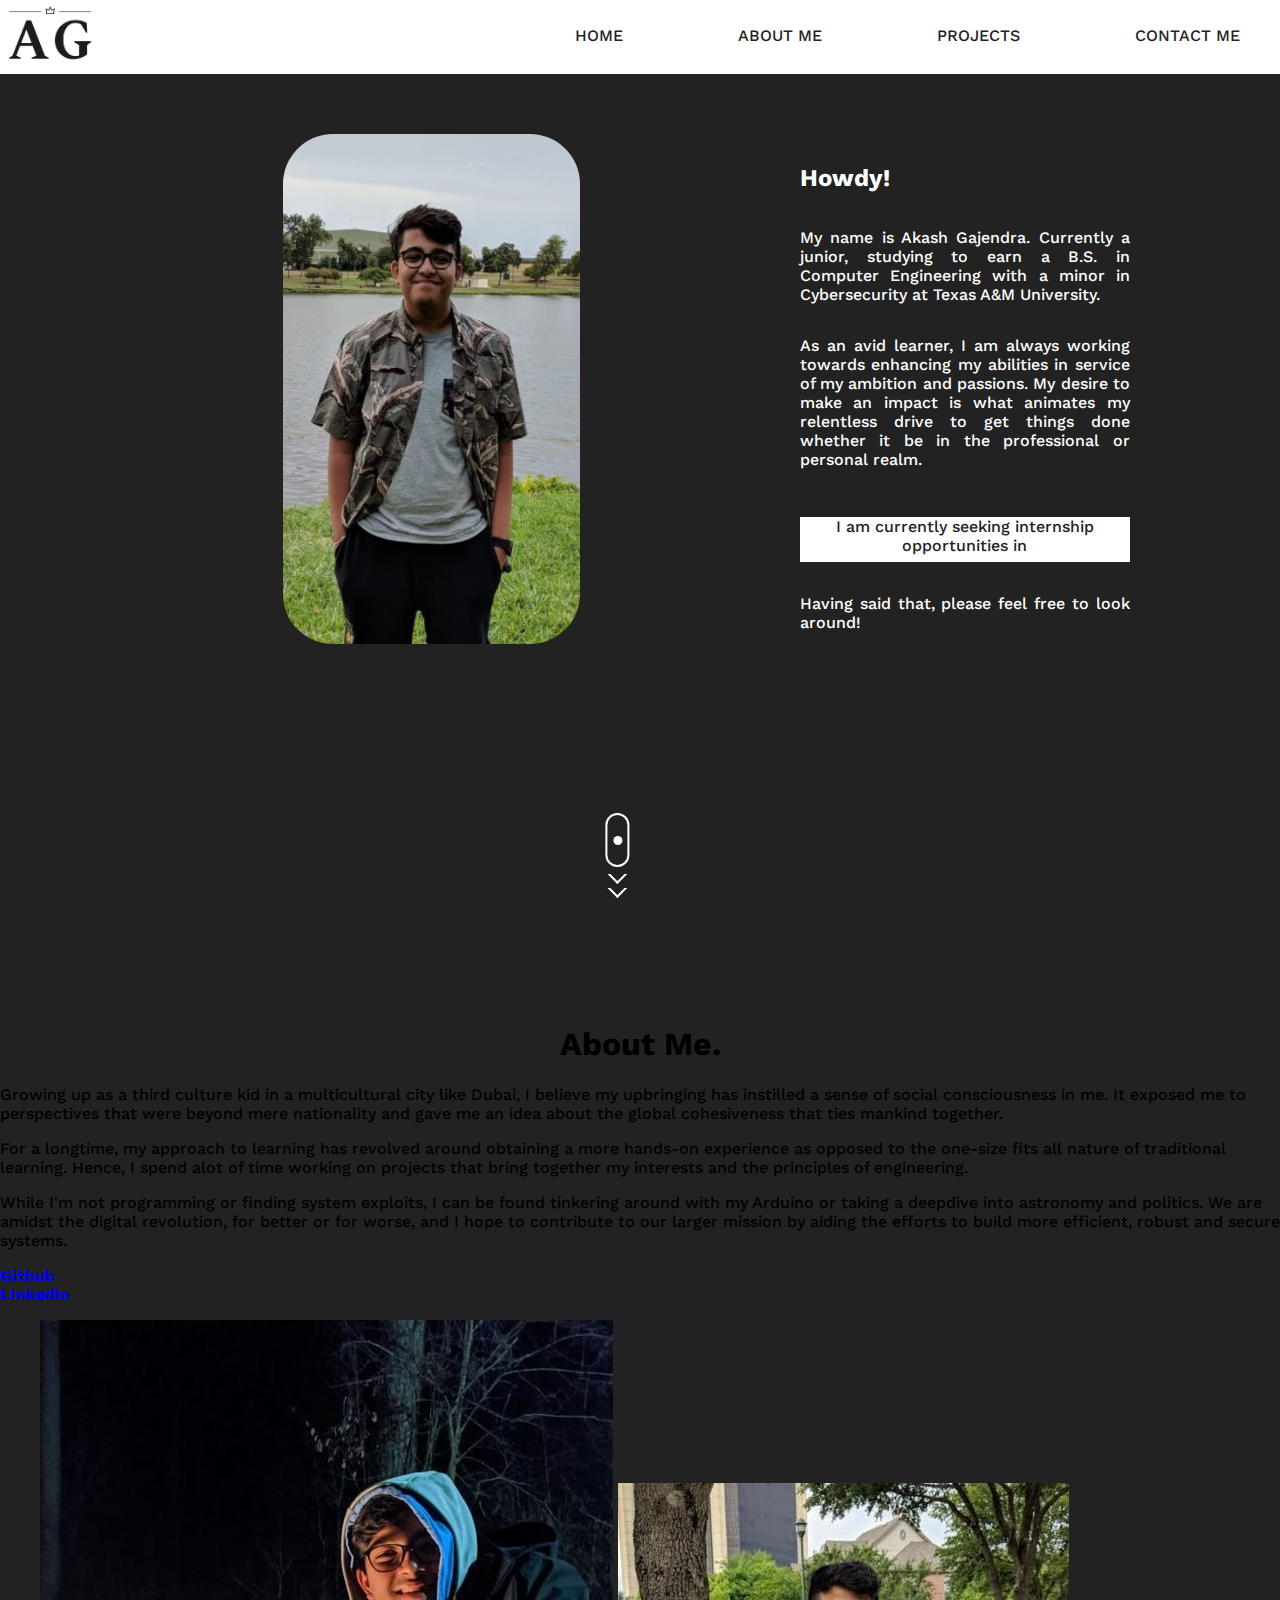
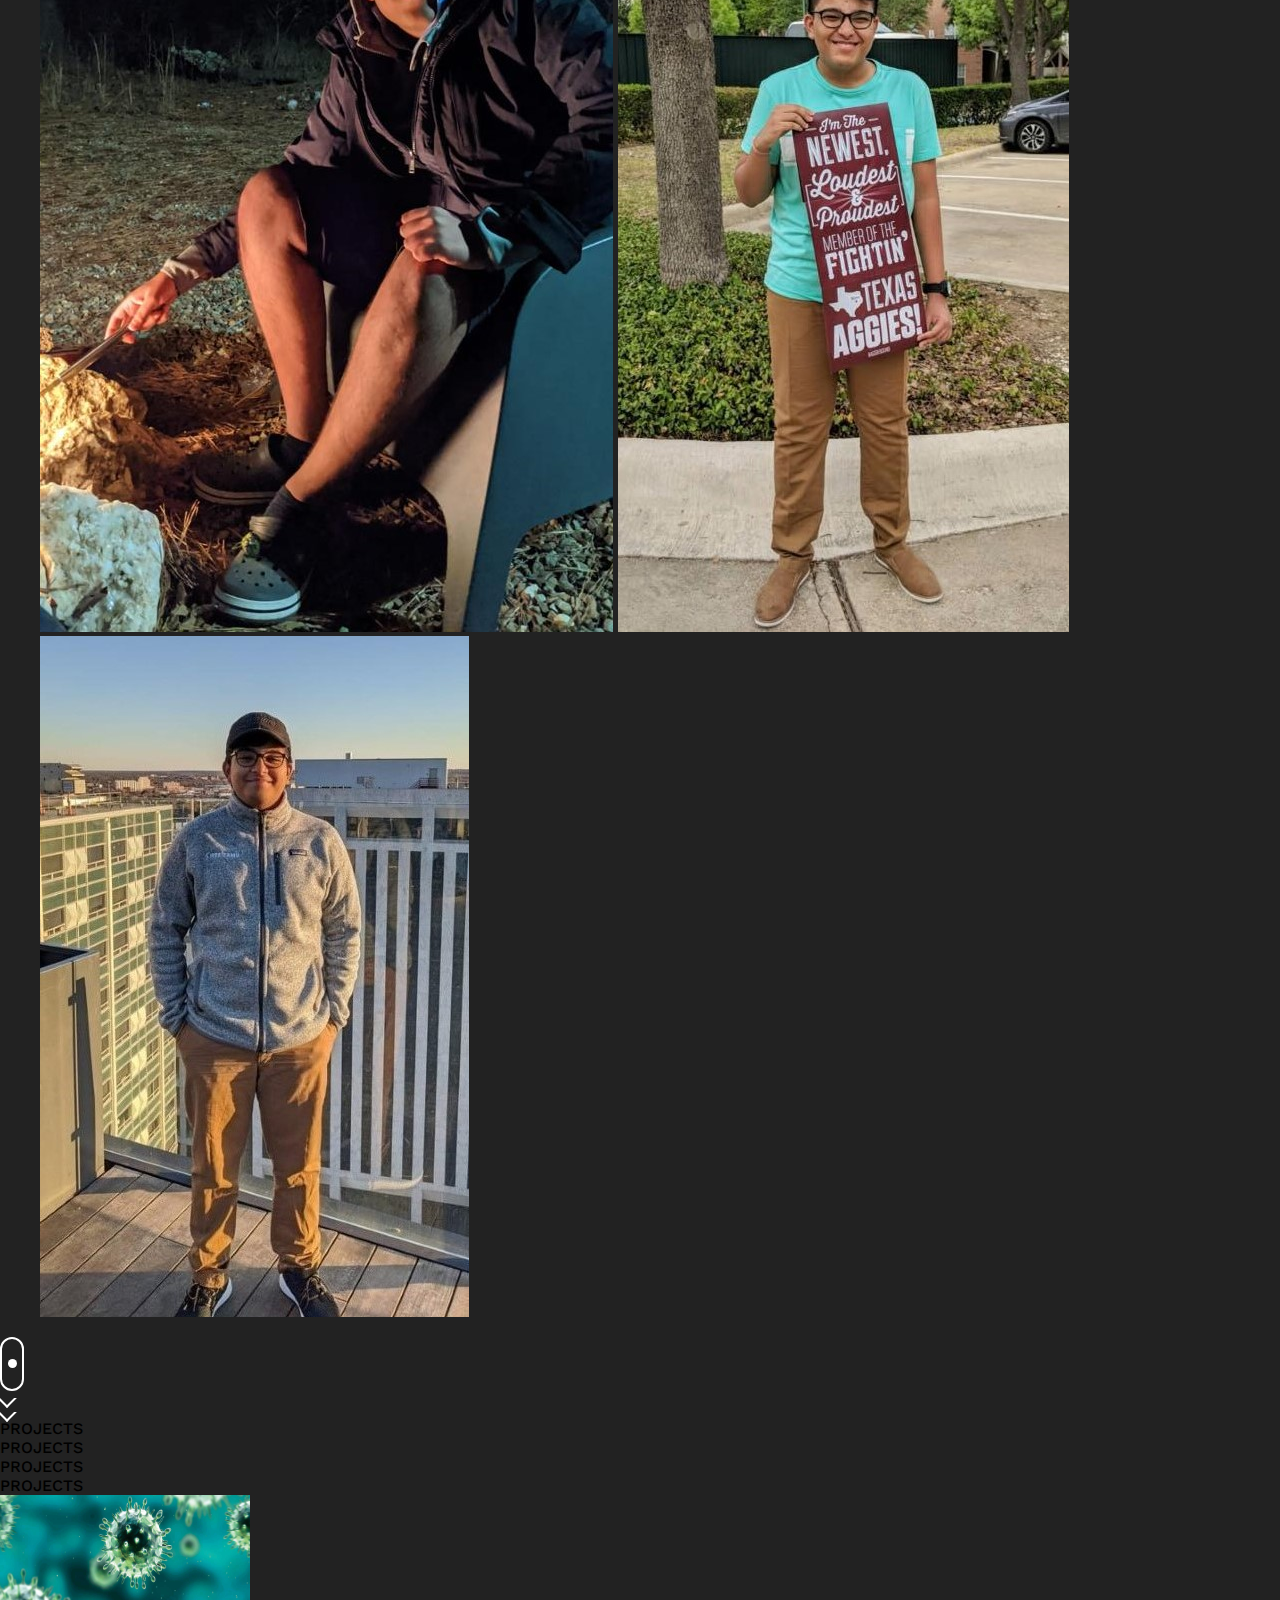
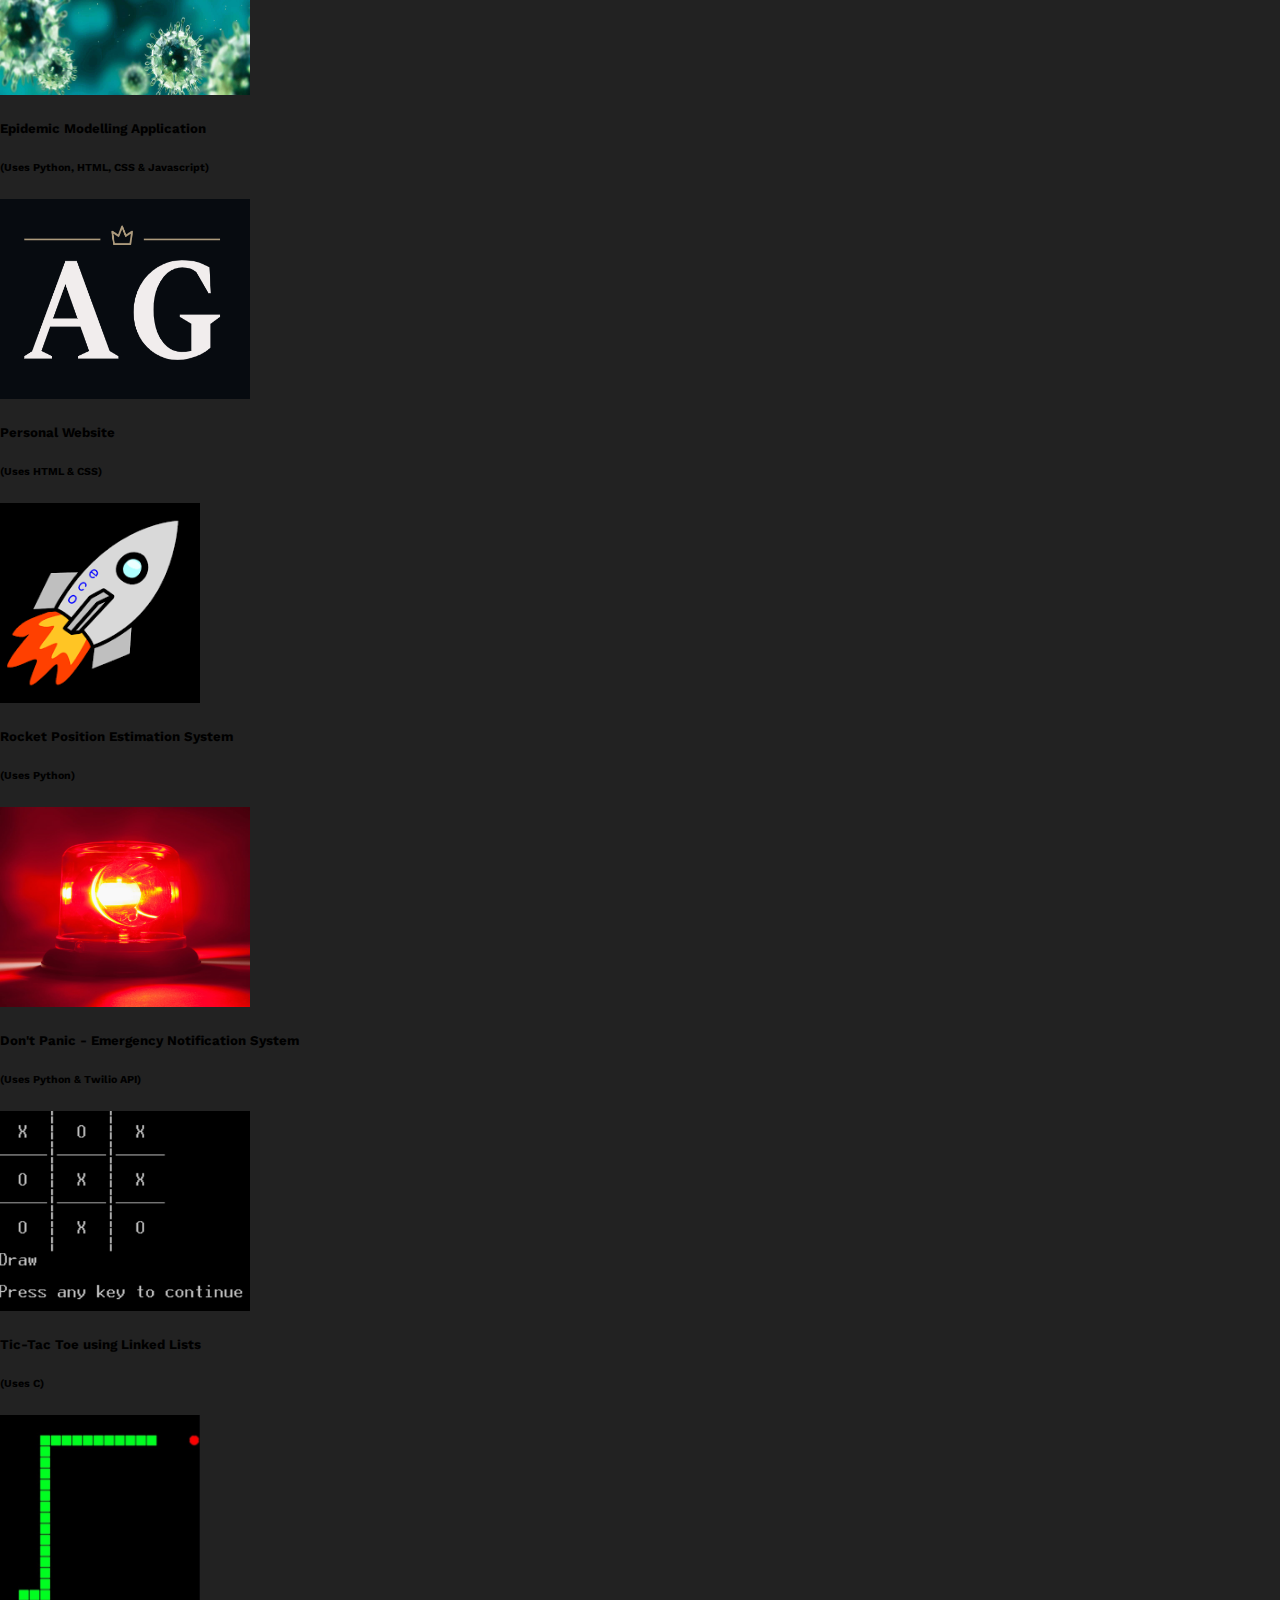
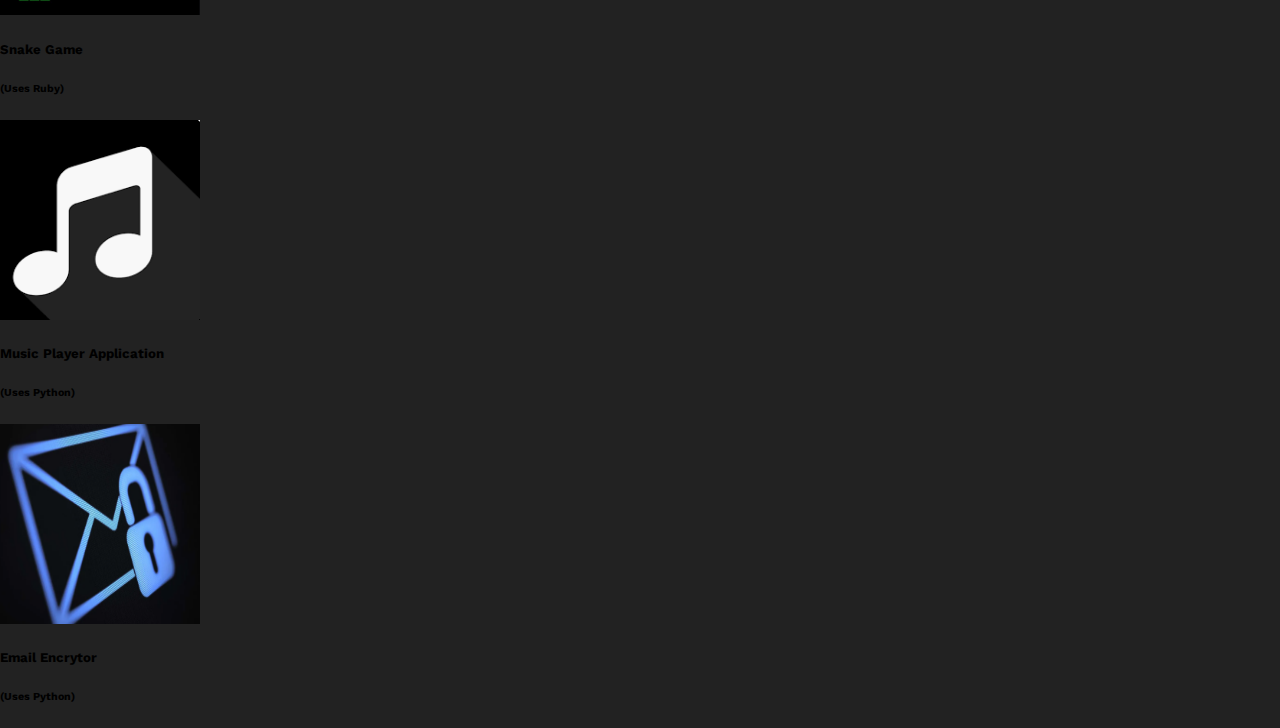
<file: index.html>
<!DOCTYPE html>
<html>
<head>
<link href="https://fonts.googleapis.com/css?family=Work+Sans:400,600">
<link href="styles.css" rel="stylesheet" type="text/css">
<meta charset="UTF-8">
<title>Akash Gajendra</title>
</head>

<body>
	<header>
		<div class="container">
			<img src="Images/logo.png" width="100" height="70" alt="logo">
			
			<nav>
				<ul>
					<li><a href="#">Home</li>
					<li><a href="#Part_B">About Me</li>
					<li><a href="#Part_C">Projects</li>
					<li><a href="mailto: akashgajendra2000@gmail.com">Contact me</li>

				</ul>
			</nav>
		</div>
		<!--<div class="boxed">
 			<a href="#"> AggieNova
		</div></align>-->
	</header>

	<!--<img src="Pic2.JPG" width="470" height="650" >
	<img src="You2.JPG" width="400" height="450" >
	
	-->

	<div class="description">
	<div class="image-container center_1 fade">
		<img src="Images/image_1.png">	
		<!--<span><h2>Howdy!</h2> 
		My name is Akash Gajendra and I'm a rising junior at Texas A&M University. I'm an avid self learner pursuing a degree in Computer Engineering along with a minor in Cybersecurity.
	</span>-->
	</div>
	
	<div class="text-container">
	    <h2>Howdy!</h2>
		<p>My name is Akash Gajendra. Currently a junior, studying to earn a B.S. in Computer Engineering with a minor in Cybersecurity at Texas A&M University. 
		</p>

		<p>As an avid learner, I am always working towards enhancing my abilities in service of my ambition and passions. My desire to make an impact is what animates my relentless drive to get things done whether it be in the professional or personal realm. 
		</p>

		<p><div class="wrapper">
		I am currently seeking internship opportunities in 
		<b><span></span></b>
		</div></p> 
		
		Having said that, please feel free to look around!</p>
	</div>
	
	</div>


	<div class="Button#1">
		<a href="#Part_B" class="scroll-down">
			<div class="mouse">
				<span></span>
			</div>
			<div class="arrow">
				<span></span>
				<span></span>
			</div>
		</a>
	</div>



	<div id="Part_B" class="About">
		<!--<span><h2>Howdy!</h2> 
		My name is 	Akash Gajendra and I'm a rising junior at Texas A&M University. I'm an avid self learner pursuing a degree in Computer Engineering along with a minor in Cybersecurity.
	</span>-->
		<div class="text-container_2">
		    <!--<div class="Center">
		    	<div class="glitch-effect">
				    <div class="Center">About Me</div>
				    <div class="Center">About Me</div>
				    <div class="Center">About Me</div>
				    <div class="Center">About Me</div>
				</div>
			</div>-->

			<center><h1>About Me.</h1></center>
			
			<p>
				Growing up as a third culture kid in a multicultural city like Dubai, I believe my upbringing has instilled a sense of social consciousness in me. It exposed me to perspectives that were beyond mere nationality and gave me an idea about the global cohesiveness that ties mankind together.
			</p>
			<p>
				For a longtime, my approach to learning has revolved around obtaining a more hands-on experience as opposed to the one-size fits all nature of traditional learning. Hence, I spend alot of time working on projects that bring together my interests and the principles of engineering.
			</p>
			<p>
				While I'm not programming or finding system exploits, I can be found tinkering around with my Arduino or taking a deepdive into astronomy and politics.

				We are amidst the digital revolution, for better or for worse, and I hope to contribute to our larger mission by aiding the efforts to build more efficient, robust and secure systems. 
			</p>
				
			<div class="Boxes">
				<p><div class="Resume_Box">
					<b><a href="https://github.com/akashgajendra">Github</b>
				</div>
				<div class="LinkedIn_Box">
					<b><a href="https://www.linkedin.com/in/akash-gajendra-3604a4181">Linkedin</a></b>
				</div>
				</p>
			</div>
			 
		</div>

		<div id="slider" class="image-container_2 center_2">
			<figure>
				<img src="Images/image_2.jpeg">
				<img src="Images/image_3.jpg">
				<img src="Images/image_4.jpeg">
			</figure>
		</div>
	
	<div class="Button#2">
		<a href="#Part_C" class="scroll-down_2">
			<div class="mouse">
				<span></span>
			</div>
			<div class="arrow">
				<span></span>
				<span></span>
			</div>
		</a>
	</div>
	</div>

	<div class="Center">
	  <div class="glitch-effect">
	    <div class="Center">PROJECTS</div>
	    <div class="Center">PROJECTS</div>
	    <div class="Center">PROJECTS</div>
	    <div class="Center">PROJECTS</div>
	  </div>
	</div>
	
	<div id="Part_C" class="Work">

	<div class="Row_1">


		<div class="flip-card">
  		<div class="flip-card-inner">
    	<div class="flip-card-front">
      		<img src="Images/germs.jpg" style="width:250px;height:200px;">
    	</div>
    	<div class="flip-card-back">
    	  <h5>Epidemic Modelling Application</h5>
    	  <h6>(Uses Python, HTML, CSS & Javascript) </h6> 	  
		  </div>
		 </div>
		</div>

		<div class="flip-card">
  		<div class="flip-card-inner">
    	<div class="flip-card-front">
      		<img src="Images/weblogo.png" style="width:250px;height:200px;">
    	</div>
    	<div class="flip-card-back">
    	  <h5>Personal Website</h5>
    	  <h6>(Uses HTML & CSS) </h6> 	  
		  </div>
		 </div>
		</div>

		<div class="flip-card">
  		<div class="flip-card-inner">
    	<div class="flip-card-front">
      		<img src="Images/rocket.png" style="width:200px;height:200px;">
    	</div>
    	<div class="flip-card-back">
    	  <h5>Rocket Position Estimation System</h5>
    	  <h6>(Uses Python)</h6>   	  
		  </div>
		 </div>
		</div>

		<div class="flip-card">
  		<div class="flip-card-inner">
    	<div class="flip-card-front">
      		<img src="Images/redlight.jpg" style="width:250px;height:200px;">
    	</div>
    	<div class="flip-card-back">
    	  <h5>Don't Panic - Emergency Notification System</h5>
    	  <h6>(Uses Python & Twilio API)</h6>   	  
		  </div>
		 </div>
		</div>

	</div>
	
	<div class="Row_2">

		<div class="flip-card">
  		<div class="flip-card-inner">
    	<div class="flip-card-front">
      		<img src="Images/tic.png" style="width:250px;height:200px;">
    	</div>
    	<div class="flip-card-back">
    	  <h5>Tic-Tac Toe using Linked Lists</h5>
    	  <h6>(Uses C)</h6>   	  
		  </div>
		 </div>
		</div>

		<div class="flip-card">
  		<div class="flip-card-inner">
    	<div class="flip-card-front">
      		<img src="Images/snake.png" style="width:200px;height:200px;">
    	</div>
    	<div class="flip-card-back">
    	  <h5>Snake Game</h5>
    	  <h6>(Uses Ruby) </h6> 	  
		  </div>
		 </div>
		</div>

		<div class="flip-card">
  		<div class="flip-card-inner">
    	<div class="flip-card-front">
      		<img src="Images/music_a.png" style="width:200px;height:200px;">
    	</div>
    	<div class="flip-card-back">
    	  <h5>Music Player Application</h5>
    	  <h6>(Uses Python)</h6>   	  
		  </div>
		 </div>
		</div>


		<div class="flip-card">
  		<div class="flip-card-inner">
    	<div class="flip-card-front">
      		<img src="Images/email.png" style="width:200px;height:200px;">
    	</div>
    	<div class="flip-card-back">
    	  <h5>Email Encrytor</h5>
    	  <h6>(Uses Python)</h6>   	  
		  </div>
		 </div>
		</div>

</div>

</div>

<!--
<div class="Button_3">
		<a href="#" class="scroll-down_3">
			<div class="mouse">
				<span></span>
			</div>
			<div class="arrow">
				<span></span>
				<span></span>
			</div>
		</a>
	</div>

		<div class="flip-card">
  		<div class="flip-card-inner">
    	<div class="flip-card-front">
      		<img src="email.png" style="width:200px;height:200px;">
    	</div>
    	<div class="flip-card-back">
    	  <h5>Email Encryptor</h5>
    	  (Python)   	  
		  </div>
		 </div>
		</div>-->





	


</body>
</html>
</file>
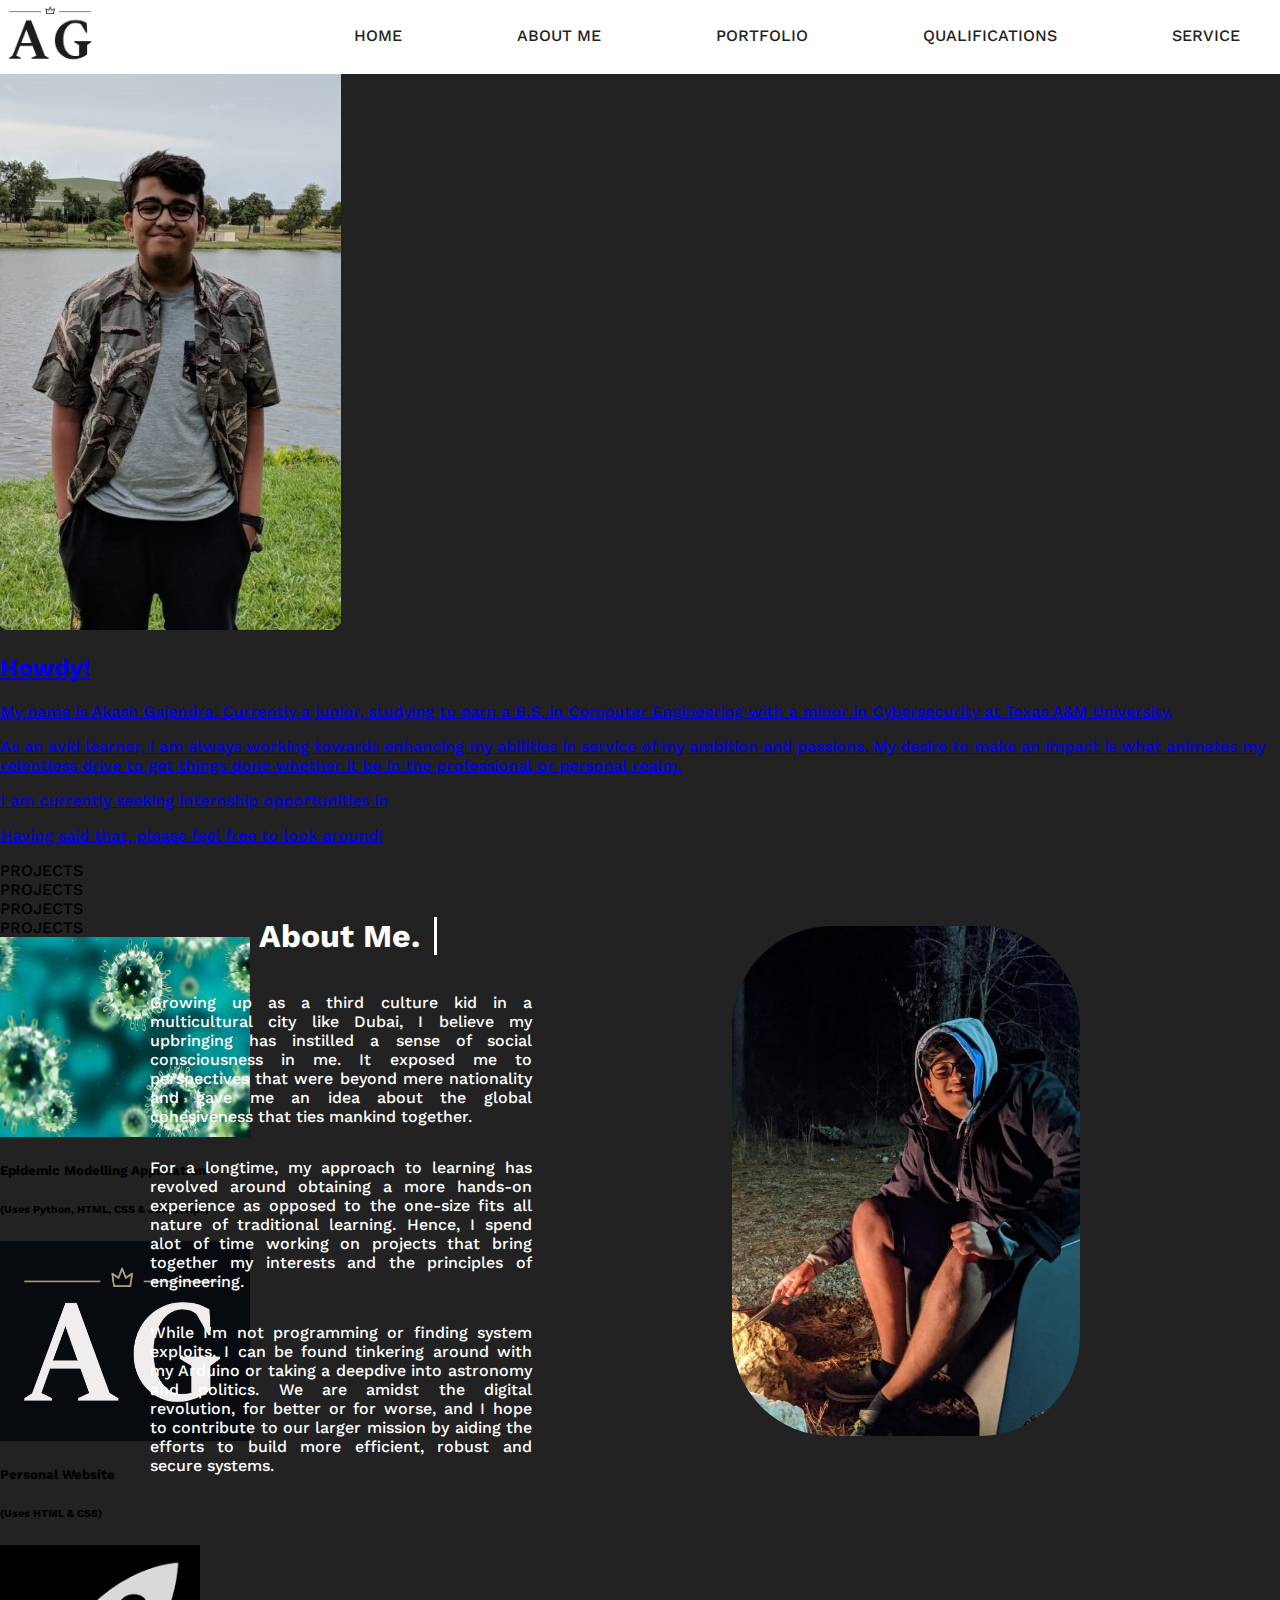
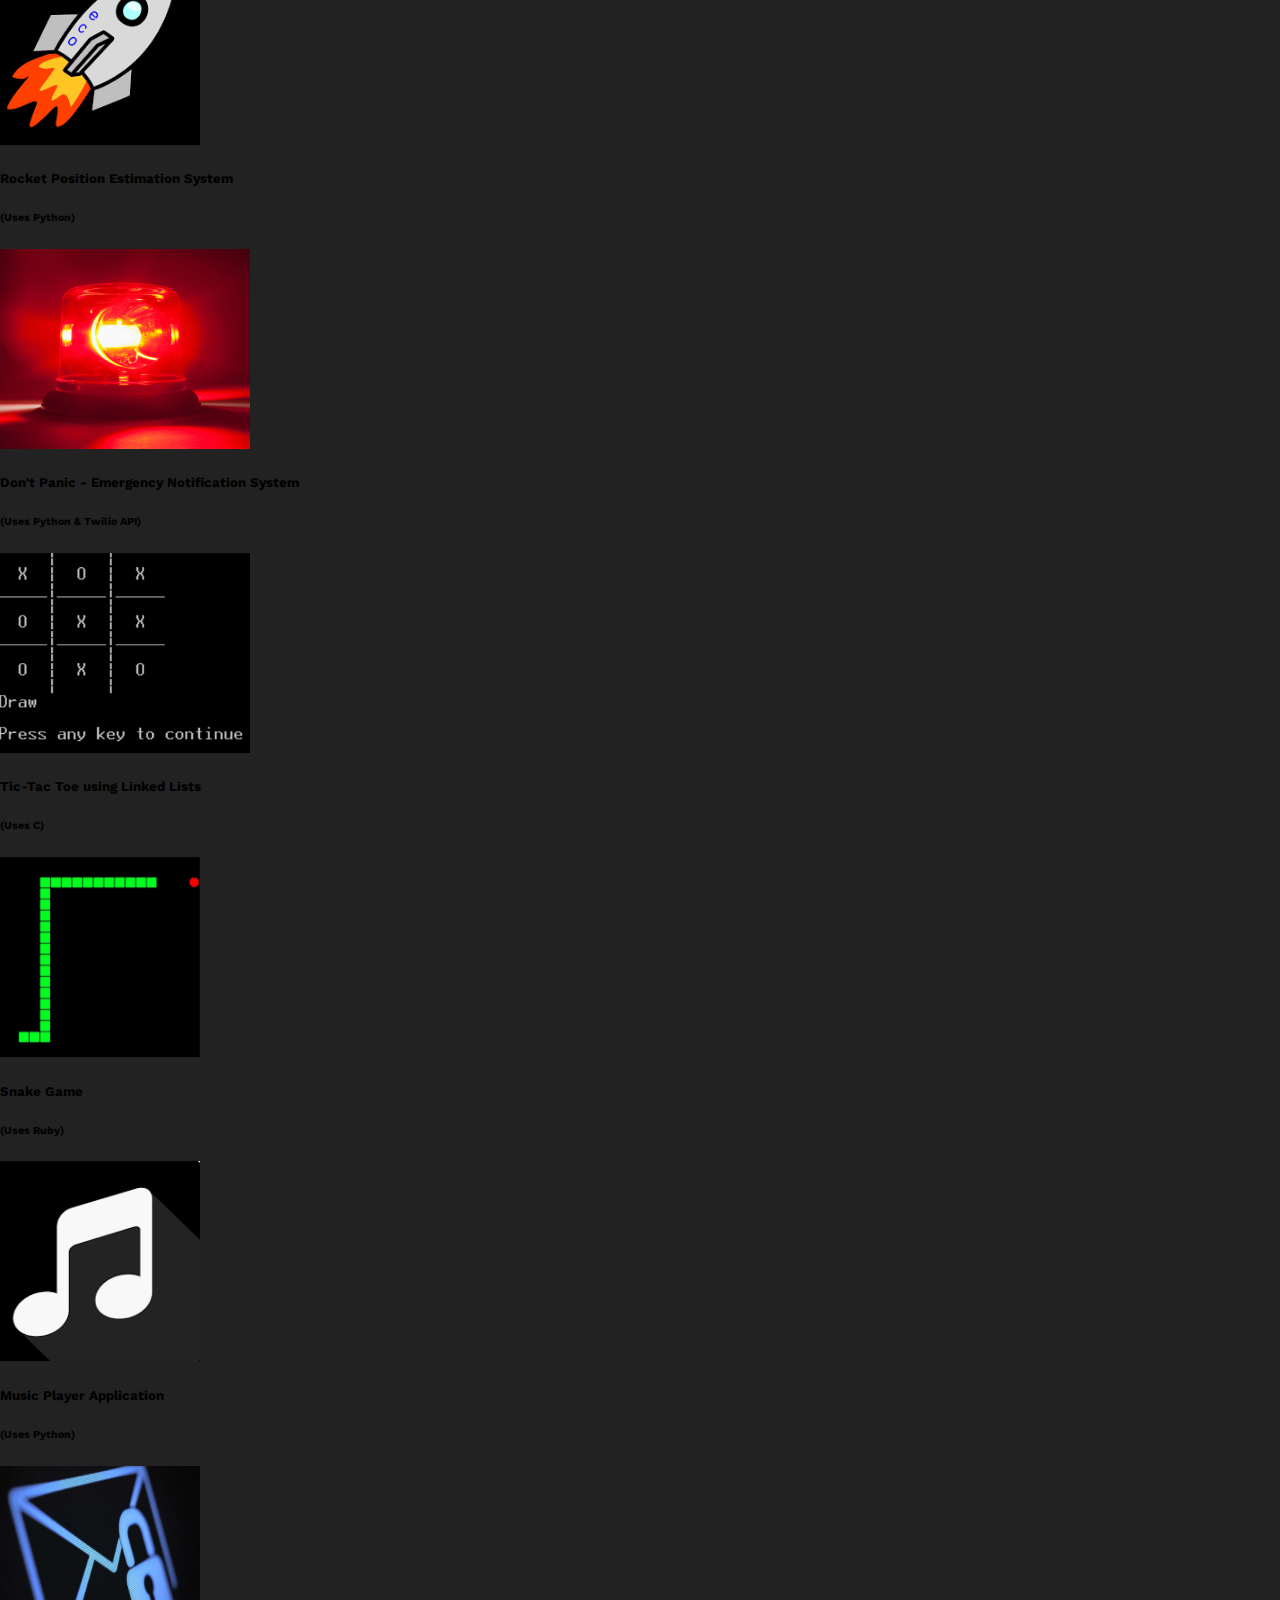
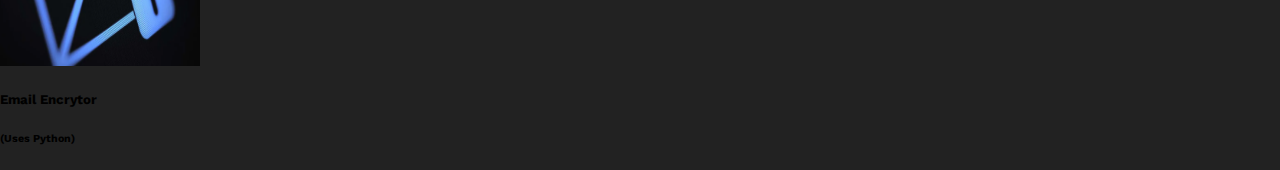
<file: AboutMe - Copy.html>
<!DOCTYPE html>
<html>
<head>
<link href="https://fonts.googleapis.com/css?family=Work+Sans:400,600">
<link href="styles_about.css" rel="stylesheet" type="text/css">
<meta charset="UTF-8">
<title>Akash Gajendra</title>
</head>

<body>
	<header>
		<div class="container">
			<img src="Images/logo.png" width="100" height="70" alt="logo">
			
			<nav>
				<ul>
					<li><a href="#">Home</li>
					<li><a href="#AboutMe">About Me</li>
					<li><a href="#Portfolio">Portfolio</li>
					<li><a href="#Qualifications">Qualifications</li>
					<li><a href="#Service">Service</li>
					<!--<li><a href="mailto: akashgajendra2000@gmail.com">Contact Me</li>-->

				</ul>
			</nav>
		</div>
	</header>
	
	
	<div class="description">
	<div class="image-container center_1 fade">
		<img src="Images/image_1.png">	
		<!--<span><h2>Howdy!</h2> 
		My name is Akash Gajendra and I'm a rising junior at Texas A&M University. I'm an avid self learner pursuing a degree in Computer Engineering along with a minor in Cybersecurity.
	</span>-->
	</div>
	
	<div class="text-container">
	    <h2>Howdy!</h2>
		<p>My name is Akash Gajendra. Currently a junior, studying to earn a B.S. in Computer Engineering with a minor in Cybersecurity at Texas A&M University. 
		</p>

		<p>As an avid learner, I am always working towards enhancing my abilities in service of my ambition and passions. My desire to make an impact is what animates my relentless drive to get things done whether it be in the professional or personal realm. 
		</p>

		<p><div class="wrapper">
		I am currently seeking internship opportunities in 
		<b><span></span></b>
		</div></p> 
		
		Having said that, please feel free to look around!</p>
	</div>
	
	</div>


	<div class="Button#1">
		<a href="#Part_B" class="scroll-down">
			<div class="mouse">
				<span></span>
			</div>
			<div class="arrow">
				<span></span>
				<span></span>
			</div>
		</a>
	</div>



	<div id="Part_B" class="About">
		<!--<span><h2>Howdy!</h2> 
		My name is 	Akash Gajendra and I'm a rising junior at Texas A&M University. I'm an avid self learner pursuing a degree in Computer Engineering along with a minor in Cybersecurity.
	</span>-->
		<div class="text-container_2">
		    <!--<div class="Center">
		    	<div class="glitch-effect">
				    <div class="Center">About Me</div>
				    <div class="Center">About Me</div>
				    <div class="Center">About Me</div>
				    <div class="Center">About Me</div>
				</div>
			</div>-->

			<center><h1>About Me.</h1></center>
			
			<p>
				Growing up as a third culture kid in a multicultural city like Dubai, I believe my upbringing has instilled a sense of social consciousness in me. It exposed me to perspectives that were beyond mere nationality and gave me an idea about the global cohesiveness that ties mankind together.
			</p>
			<p>
				For a longtime, my approach to learning has revolved around obtaining a more hands-on experience as opposed to the one-size fits all nature of traditional learning. Hence, I spend alot of time working on projects that bring together my interests and the principles of engineering.
			</p>
			<p>
				While I'm not programming or finding system exploits, I can be found tinkering around with my Arduino or taking a deepdive into astronomy and politics.

				We are amidst the digital revolution, for better or for worse, and I hope to contribute to our larger mission by aiding the efforts to build more efficient, robust and secure systems. 
			</p>
				
			<div class="Boxes">
				<p><div class="Resume_Box">
					<b><a href="https://github.com/akashgajendra">Github</b>
				</div>
				<div class="LinkedIn_Box">
					<b><a href="https://www.linkedin.com/in/akash-gajendra-3604a4181">Linkedin</a></b>
				</div>
				</p>
			</div>
			 
		</div>

		<div id="slider" class="image-container_2 center_2">
			<figure>
				<img src="Images/image_2.jpeg">
				<img src="Images/image_3.jpg">
				<img src="Images/image_4.jpeg">
			</figure>
		</div>
	
	<div class="Button#2">
		<a href="#Part_C" class="scroll-down_2">
			<div class="mouse">
				<span></span>
			</div>
			<div class="arrow">
				<span></span>
				<span></span>
			</div>
		</a>
	</div>
	</div>

	<div class="Center">
	  <div class="glitch-effect">
	    <div class="Center">PROJECTS</div>
	    <div class="Center">PROJECTS</div>
	    <div class="Center">PROJECTS</div>
	    <div class="Center">PROJECTS</div>
	  </div>
	</div>
	
	<div id="Part_C" class="Work">

	<div class="Row_1">


		<div class="flip-card">
  		<div class="flip-card-inner">
    	<div class="flip-card-front">
      		<img src="Images/germs.jpg" style="width:250px;height:200px;">
    	</div>
    	<div class="flip-card-back">
    	  <h5>Epidemic Modelling Application</h5>
    	  <h6>(Uses Python, HTML, CSS & Javascript) </h6> 	  
		  </div>
		 </div>
		</div>

		<div class="flip-card">
  		<div class="flip-card-inner">
    	<div class="flip-card-front">
      		<img src="Images/weblogo.png" style="width:250px;height:200px;">
    	</div>
    	<div class="flip-card-back">
    	  <h5>Personal Website</h5>
    	  <h6>(Uses HTML & CSS) </h6> 	  
		  </div>
		 </div>
		</div>

		<div class="flip-card">
  		<div class="flip-card-inner">
    	<div class="flip-card-front">
      		<img src="Images/rocket.png" style="width:200px;height:200px;">
    	</div>
    	<div class="flip-card-back">
    	  <h5>Rocket Position Estimation System</h5>
    	  <h6>(Uses Python)</h6>   	  
		  </div>
		 </div>
		</div>

		<div class="flip-card">
  		<div class="flip-card-inner">
    	<div class="flip-card-front">
      		<img src="Images/redlight.jpg" style="width:250px;height:200px;">
    	</div>
    	<div class="flip-card-back">
    	  <h5>Don't Panic - Emergency Notification System</h5>
    	  <h6>(Uses Python & Twilio API)</h6>   	  
		  </div>
		 </div>
		</div>

	</div>
	
	<div class="Row_2">

		<div class="flip-card">
  		<div class="flip-card-inner">
    	<div class="flip-card-front">
      		<img src="Images/tic.png" style="width:250px;height:200px;">
    	</div>
    	<div class="flip-card-back">
    	  <h5>Tic-Tac Toe using Linked Lists</h5>
    	  <h6>(Uses C)</h6>   	  
		  </div>
		 </div>
		</div>

		<div class="flip-card">
  		<div class="flip-card-inner">
    	<div class="flip-card-front">
      		<img src="Images/snake.png" style="width:200px;height:200px;">
    	</div>
    	<div class="flip-card-back">
    	  <h5>Snake Game</h5>
    	  <h6>(Uses Ruby) </h6> 	  
		  </div>
		 </div>
		</div>

		<div class="flip-card">
  		<div class="flip-card-inner">
    	<div class="flip-card-front">
      		<img src="Images/music_a.png" style="width:200px;height:200px;">
    	</div>
    	<div class="flip-card-back">
    	  <h5>Music Player Application</h5>
    	  <h6>(Uses Python)</h6>   	  
		  </div>
		 </div>
		</div>


		<div class="flip-card">
  		<div class="flip-card-inner">
    	<div class="flip-card-front">
      		<img src="Images/email.png" style="width:200px;height:200px;">
    	</div>
    	<div class="flip-card-back">
    	  <h5>Email Encrytor</h5>
    	  <h6>(Uses Python)</h6>   	  
		  </div>
		 </div>
		</div>

</div>

</div>

<!--
<div class="Button_3">
		<a href="#" class="scroll-down_3">
			<div class="mouse">
				<span></span>
			</div>
			<div class="arrow">
				<span></span>
				<span></span>
			</div>
		</a>
	</div>

		<div class="flip-card">
  		<div class="flip-card-inner">
    	<div class="flip-card-front">
      		<img src="email.png" style="width:200px;height:200px;">
    	</div>
    	<div class="flip-card-back">
    	  <h5>Email Encryptor</h5>
    	  (Python)   	  
		  </div>
		 </div>
		</div>-->





	


</body>
</html>
</file>
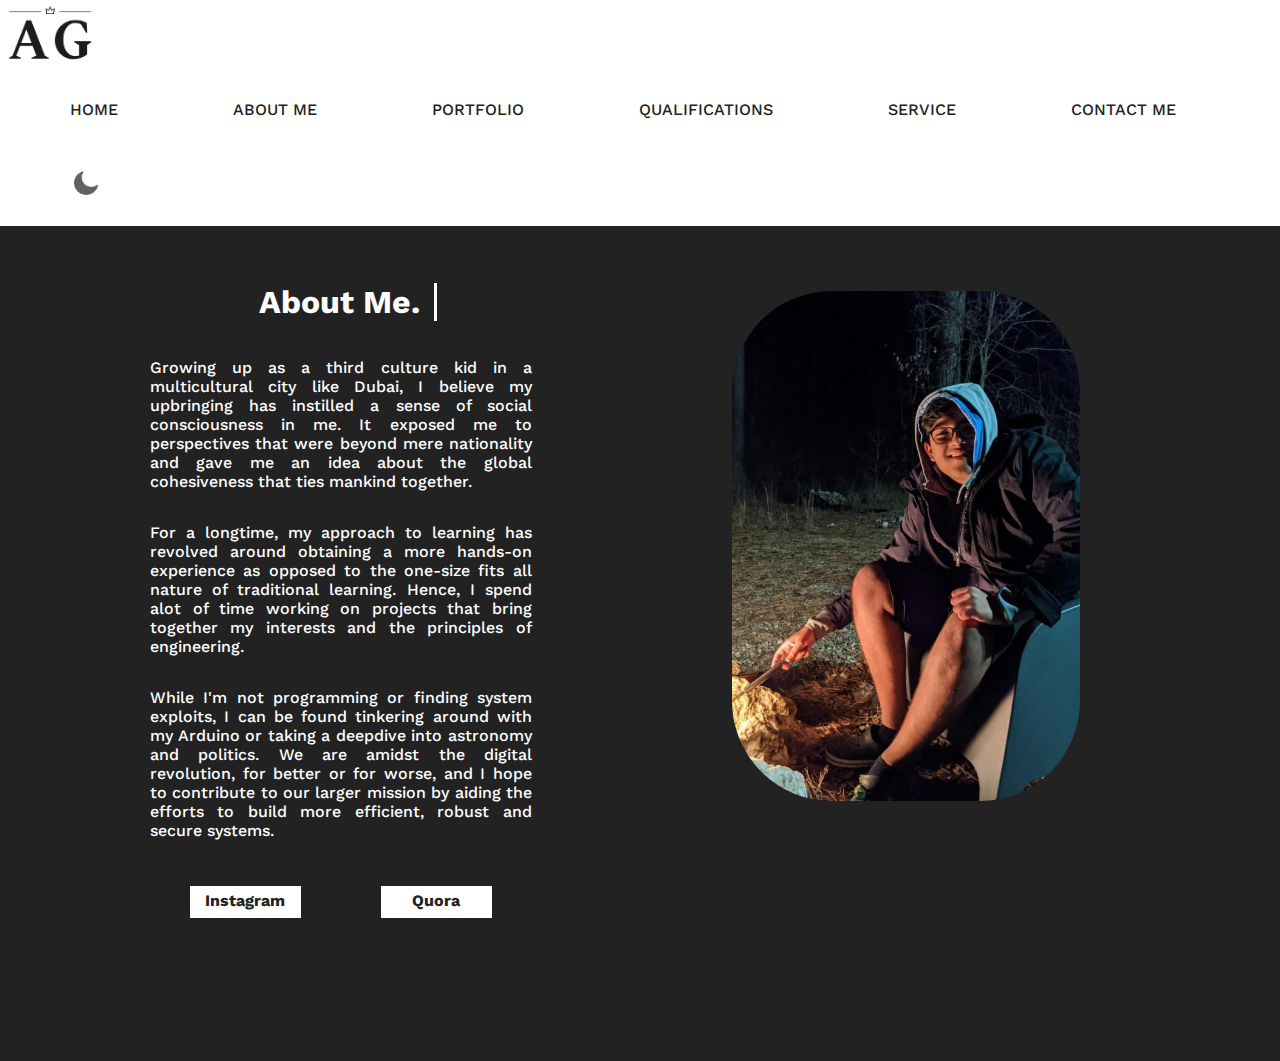
<file: AboutMe.html>
<!DOCTYPE html>
<html>
<head>
<link href="https://fonts.googleapis.com/css?family=Work+Sans:400,600">
<link href="styles_about.css" rel="stylesheet" type="text/css">
<script src="scripts.js"></script>
<meta charset="UTF-8">
<title>Akash Gajendra</title>
</head>

<body>
	<header>
		<!-- Setting up the navigation bar -->
		<div class="container">
			<img src="Images/logo.png" id="logo1" width="100" height="70" alt="logo">
			<nav>
				<ul>
					<li><a href="index.html">Home</li>
					<li><a href="AboutMe.html">About Me</li>
					<li><a href="Portfolio.html">Portfolio</li>
					<li><a href="Qualification.html">Qualifications</li>
					<li><a href="Service.html">Service</li>
					<li><a href="mailto: akashgajendra2000@gmail.com">Contact Me</a></li>
					<li><img src="Images/moon.png" id="icon" onclick="changeMode()"></li>
				</ul>
				
			</nav>
		</div>
	</header>
	
	
	<div id="AboutMe" class="About">
		<div class="text-container_2">

			<center><h1>About Me.</h1></center>
			
			<p>
				Growing up as a third culture kid in a multicultural city like Dubai, I believe my upbringing has instilled a sense of social consciousness in me. 
				It exposed me to perspectives that were beyond mere nationality and gave me an idea about the global cohesiveness that ties mankind together.
			</p>
			<p>
				For a longtime, my approach to learning has revolved around obtaining a more hands-on experience as opposed to the one-size fits all nature of traditional learning. 
				Hence, I spend alot of time working on projects that bring together my interests and the principles of engineering.
			</p>
			<p>
				While I'm not programming or finding system exploits, I can be found tinkering around with my Arduino or taking a deepdive into astronomy and politics.
				We are amidst the digital revolution, for better or for worse, and I hope to contribute to our larger mission by aiding the efforts to build more efficient, 
				robust and secure systems. 
			</p>
				
			<div class="Boxes">
				<p><div class="Instagram_Box">
					<b><a href="https://www.instagram.com/akashgajendrakumar/"> Instagram </a></b>
				</div>
				<div class="Quora_Box">
					<b><a href="https://www.quora.com/profile/Akash-Gajendra-2"> Quora </a></b>
				</div>
				</p>
			</div>
			 
		</div>

		<div id="slider" class="image-container_2 center_2">
			<figure>
				<img src="Images/image_2.jpeg">
				<img src="Images/image_3.jpg">
				<img src="Images/image_4.jpeg">
			</figure>
		</div>
		
	</div>	
</body>
</html>
</file>
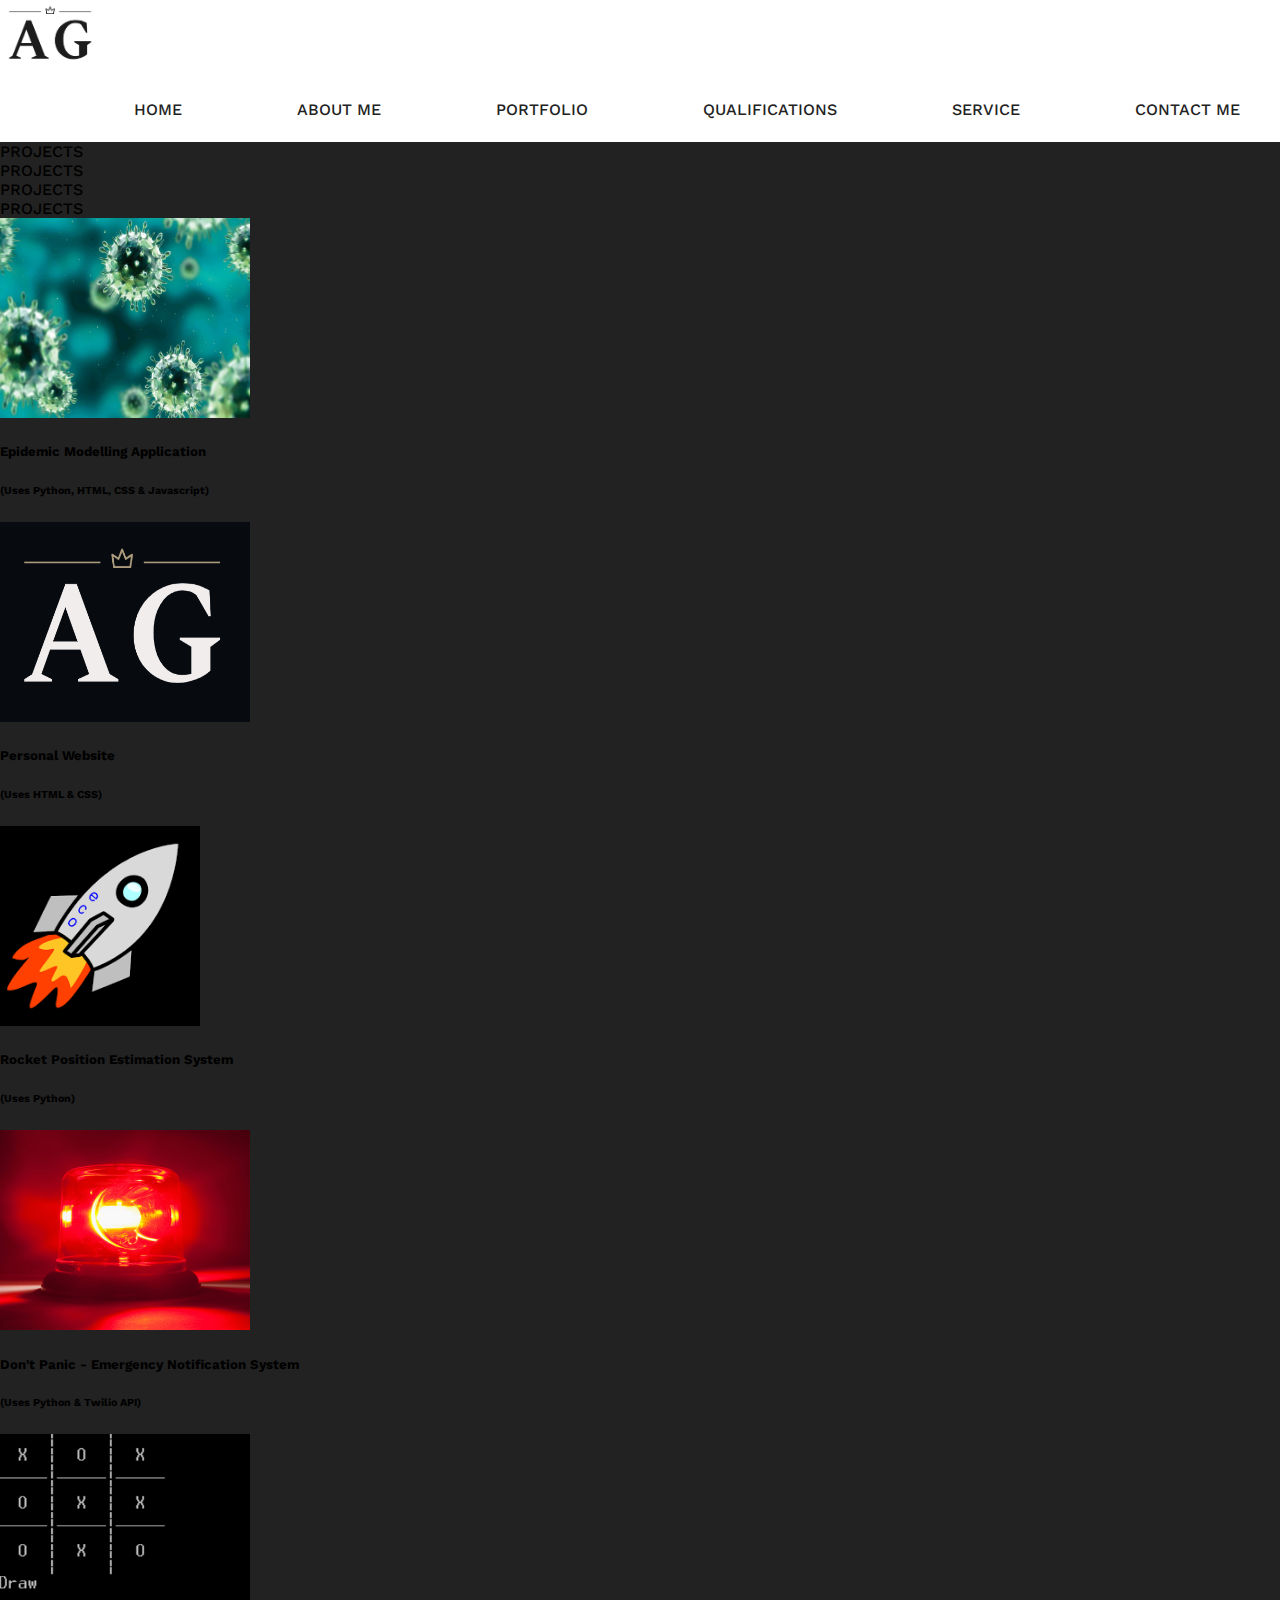
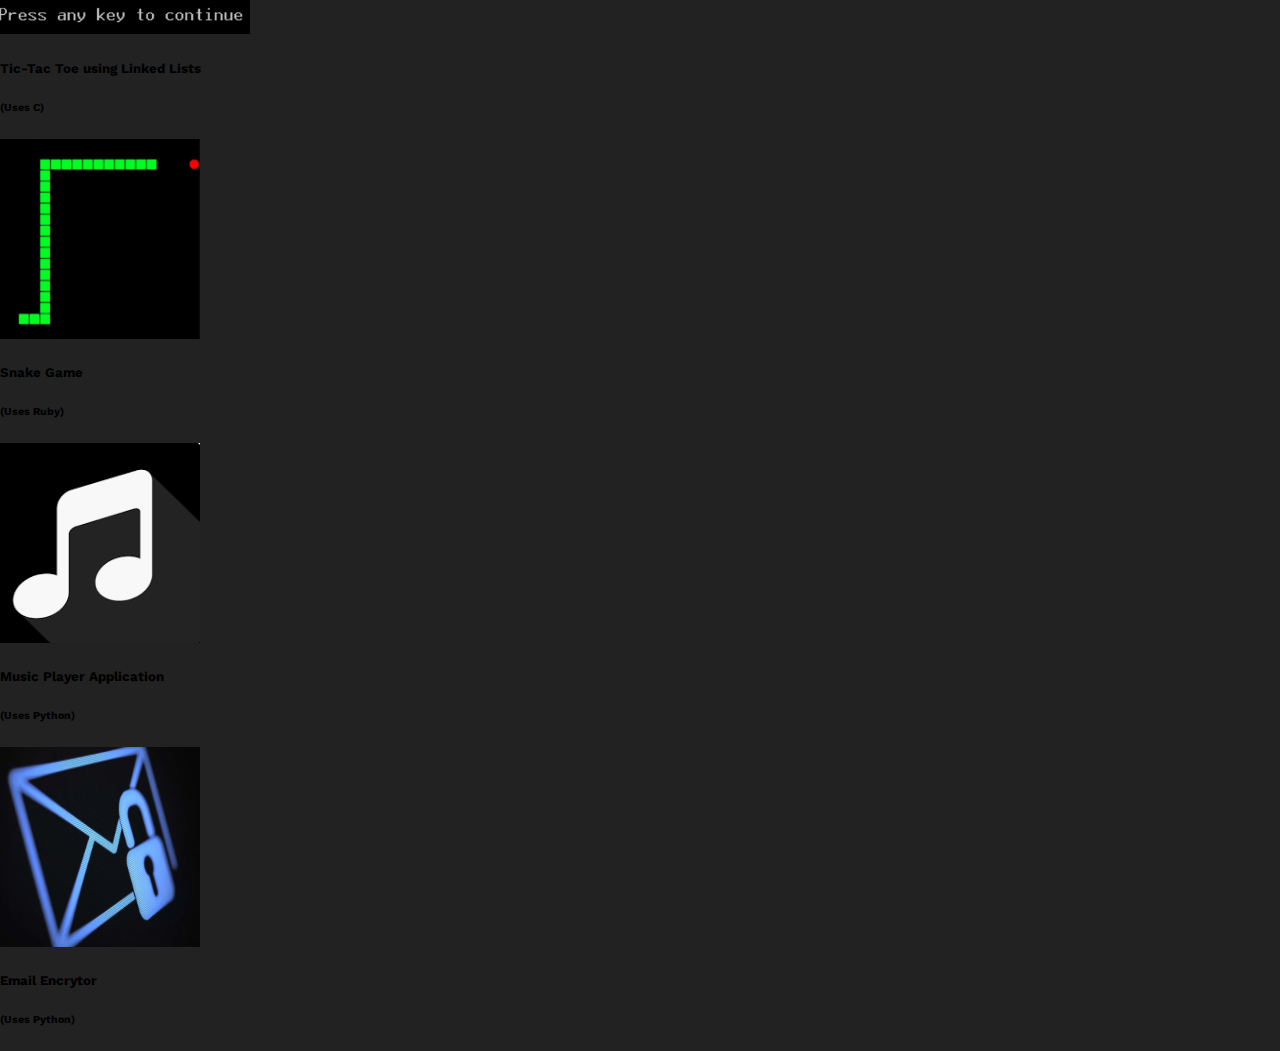
<file: index - backup.html>
<!DOCTYPE html>
<html>
<head>
<link href="https://fonts.googleapis.com/css?family=Work+Sans:400,600">
<link href="styles.css" rel="stylesheet" type="text/css">
<meta charset="UTF-8">
<title>Akash Gajendra</title>
</head>

<body>

	<header>
		<div class="container">
			<img src="Images/logo.png" width="100" height="70" alt="logo">	
			<nav>
				<ul>
					<li><a href="index.html">Home</a></li>
					<li><a href="AboutMe.html">About Me</a></li>
					<li><a href="#Portfolio">Portfolio</a></li>
					<li><a href="#Qualifications">Qualifications</a></li>
					<li><a>Service</li>
					<li><a href="mailto: akashgajendra2000@gmail.com">Contact Me</a></li>

				</ul>
			</nav>
		</div>
	</header>

	<div class="Center">
	  <div class="glitch-effect">
	    <div class="Center">PROJECTS</div>
	    <div class="Center">PROJECTS</div>
	    <div class="Center">PROJECTS</div>
	    <div class="Center">PROJECTS</div>
	  </div>
	</div>
	
	
	<div class="Row_1">

		<div class="flip-card">
  		<div class="flip-card-inner">
    	<div class="flip-card-front">
      		<img src="Images/germs.jpg" style="width:250px;height:200px;">
    	</div>
    	<div class="flip-card-back">
    	  <h5>Epidemic Modelling Application</h5>
    	  <h6>(Uses Python, HTML, CSS & Javascript) </h6> 	  
		  </div>
		 </div>
		</div>

		<div class="flip-card">
  		<div class="flip-card-inner">
    	<div class="flip-card-front">
      		<img src="Images/weblogo.png" style="width:250px;height:200px;">
    	</div>
    	<div class="flip-card-back">
    	  <h5>Personal Website</h5>
    	  <h6>(Uses HTML & CSS) </h6> 	  
		  </div>
		 </div>
		</div>

		<div class="flip-card">
  		<div class="flip-card-inner">
    	<div class="flip-card-front">
      		<img src="Images/rocket.png" style="width:200px;height:200px;">
    	</div>
    	<div class="flip-card-back">
    	  <h5>Rocket Position Estimation System</h5>
    	  <h6>(Uses Python)</h6>   	  
		  </div>
		 </div>
		</div>

		<div class="flip-card">
  		<div class="flip-card-inner">
    	<div class="flip-card-front">
      		<img src="Images/redlight.jpg" style="width:250px;height:200px;">
    	</div>
    	<div class="flip-card-back">
    	  <h5>Don't Panic - Emergency Notification System</h5>
    	  <h6>(Uses Python & Twilio API)</h6>   	  
		  </div>
		 </div>
		</div>

	</div>
	
	<div class="Row_2">

		<div class="flip-card">
  		<div class="flip-card-inner">
    	<div class="flip-card-front">
      		<img src="Images/tic.png" style="width:250px;height:200px;">
    	</div>
    	<div class="flip-card-back">
    	  <h5>Tic-Tac Toe using Linked Lists</h5>
    	  <h6>(Uses C)</h6>   	  
		  </div>
		 </div>
		</div>

		<div class="flip-card">
  		<div class="flip-card-inner">
    	<div class="flip-card-front">
      		<img src="Images/snake.png" style="width:200px;height:200px;">
    	</div>
    	<div class="flip-card-back">
    	  <h5>Snake Game</h5>
    	  <h6>(Uses Ruby) </h6> 	  
		  </div>
		 </div>
		</div>

		<div class="flip-card">
  		<div class="flip-card-inner">
    	<div class="flip-card-front">
      		<img src="Images/music_a.png" style="width:200px;height:200px;">
    	</div>
    	<div class="flip-card-back">
    	  <h5>Music Player Application</h5>
    	  <h6>(Uses Python)</h6>   	  
		  </div>
		 </div>
		</div>


		<div class="flip-card">
  		<div class="flip-card-inner">
    	<div class="flip-card-front">
      		<img src="Images/email.png" style="width:200px;height:200px;">
    	</div>
    	<div class="flip-card-back">
    	  <h5>Email Encrytor</h5>
    	  <h6>(Uses Python)</h6>   	  
		  </div>
		 </div>
		</div>

</div>

<!--
<div class="Button_3">
		<a href="#" class="scroll-down_3">
			<div class="mouse">
				<span></span>
			</div>
			<div class="arrow">
				<span></span>
				<span></span>
			</div>
		</a>
	</div>

		<div class="flip-card">
  		<div class="flip-card-inner">
    	<div class="flip-card-front">
      		<img src="email.png" style="width:200px;height:200px;">
    	</div>
    	<div class="flip-card-back">
    	  <h5>Email Encryptor</h5>
    	  (Python)   	  
		  </div>
		 </div>
		</div>-->





	


</body>
</html>
</file>
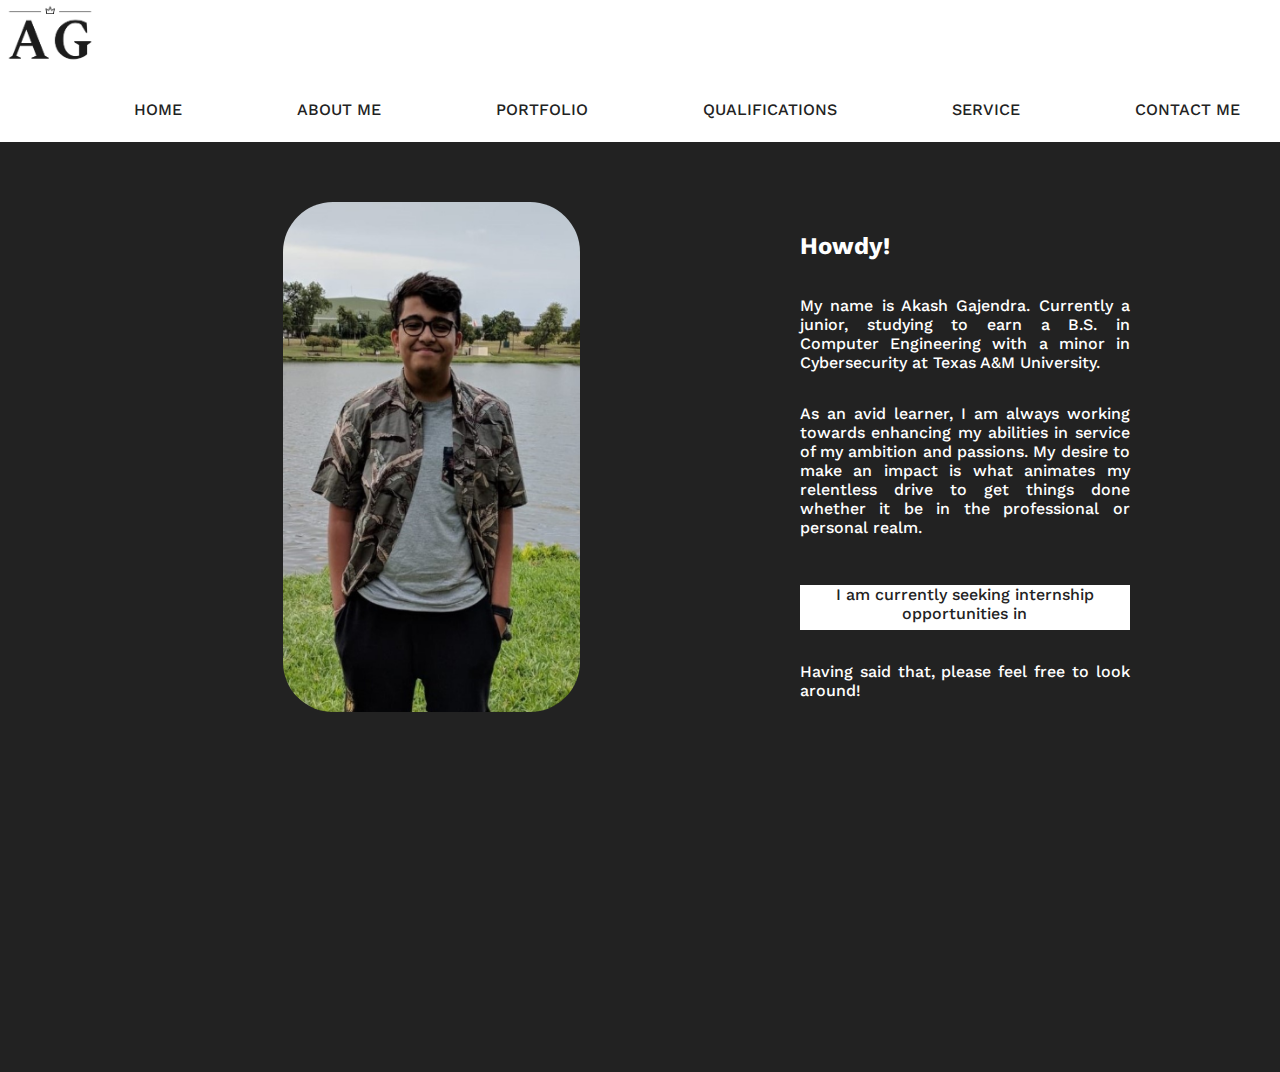
<file: index1.html>
<!DOCTYPE html>
<html>
<head>
<link href="https://fonts.googleapis.com/css?family=Work+Sans:400,600">
<link href="styles.css" rel="stylesheet" type="text/css">
<meta charset="UTF-8">
<title>Akash Gajendra</title>
</head>

<body>
	<header>
		<div class="container">
			<img src="Images/logo.png" width="100" height="70" alt="logo">
			
			<nav>
				<ul>
					<li><a href="#">Home</li>
					<li><a href="AboutMe.html">About Me</li>
					<li><a href="Portfolio.html">Portfolio</li>
					<li><a href="Qualification.html">Qualifications</li>
					<li><a href="Service.html">Service</li>
					<li><a href="mailto: akashgajendra2000@gmail.com">Contact Me</a></li>

				</ul>
			</nav>
		</div>
		<!--<div class="boxed">
 			<a href="#"> AggieNova
		</div></align>-->
	</header>

	<!--<img src="Pic2.JPG" width="470" height="650" >
	<img src="You2.JPG" width="400" height="450" >
	
	-->

	<div class="description">
	<div class="image-container center_1 fade">
		<img src="Images/image_1.png">	
		<!--<span><h2>Howdy!</h2> 
		My name is Akash Gajendra and I'm a rising junior at Texas A&M University. I'm an avid self learner pursuing a degree in Computer Engineering along with a minor in Cybersecurity.
	</span>-->
	</div>
	
	<div class="text-container">
	    <h2>Howdy!</h2>
		<p>My name is Akash Gajendra. Currently a junior, studying to earn a B.S. in Computer Engineering with a minor in Cybersecurity at Texas A&M University. 
		</p>

		<p>As an avid learner, I am always working towards enhancing my abilities in service of my ambition and passions. My desire to make an impact is what animates my relentless drive to get things done whether it be in the professional or personal realm. 
		</p>

		<p><div class="wrapper">
		I am currently seeking internship opportunities in 
		<b><span></span></b>
		</div></p> 
		
		Having said that, please feel free to look around!</p>
	</div>
	
	</div>

</body>
</html>
</file>
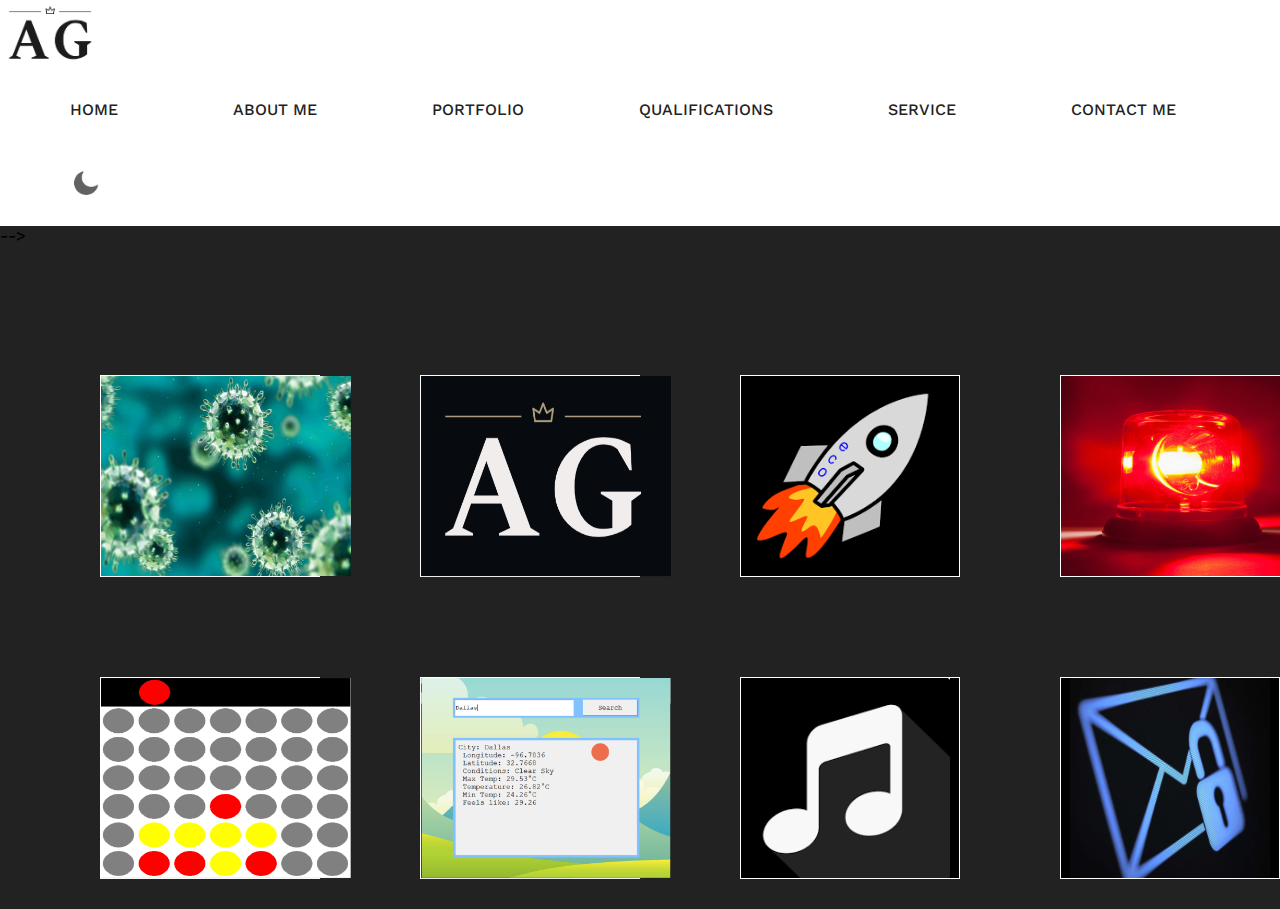
<file: Portfolio.html>
<!DOCTYPE html>
<html>
<head>
<link href="https://fonts.googleapis.com/css?family=Work+Sans:400,600">
<link href="styles_port.css" rel="stylesheet" type="text/css">
<meta charset="UTF-8">
<script src="scripts.js"></script>
<title>Akash Gajendra</title>
</head>

<body>
	<header>
		<!-- Setting up the navigation bar -->
		<div class="container">
			<img src="Images/logo.png" id="logo1" width="100" height="70" alt="logo">			
			<nav>
				<ul>
					<li><a href="index.html">Home</li>
					<li><a href="AboutMe.html">About Me</li>
					<li><a href="Portfolio.html">Portfolio</li>
					<li><a href="Qualification.html">Qualifications</li>
					<li><a href="Service.html">Service</li>
					<li><a href="mailto: akashgajendra2000@gmail.com">Contact Me</a></li>
					<li><img src="Images/moon.png" id="icon" onclick="changeMode()"></li>
				</ul>
				
			</nav>
		</div>
	</header>
	
	<!-- SETTING UP THE TITLE ANIMATION - Optional -->
	
	<!-- <div class="Center"> -->
		<!-- <div class="glitch-effect"> -->
			<!-- <div class="Center">PROJECTS</div> -->
			<!-- <div class="Center">PROJECTS</div> -->
			<!-- <div class="Center">PROJECTS</div> -->
			<!-- <div class="Center">PROJECTS</div> -->
		<!-- </div> -->
	<!-- </div> -->
	
	<!-- <div class="pheader"><h1><center> PROJECTS </center></h1></div>--> -->
	<!-- <div id="Portfolio" class="Work"> -->


		<div class="Row_1">

			<div class="flip-card">
			<div class="flip-card-inner">
			<div class="flip-card-front">
				<img src="Images/germs.jpg" style="width:250px;height:200px;">
			</div>
			<div class="flip-card-back">
			  <h5><a href="https://github.tamu.edu/akash-gajendra/Epidemic-Application">Epidemic Modelling Application</a></h5>
			  <h6>(Uses Python, HTML, CSS & Javascript) </h6> 	  
			  </div>
			 </div>
			</div>

			<div class="flip-card">
			<div class="flip-card-inner">
			<div class="flip-card-front">
				<img src="Images/weblogo.png" style="width:250px;height:200px;">
			</div>
			<div class="flip-card-back">
			  <h5><a href="https://github.tamu.edu/akash-gajendra/Project1">Personal Website</a></h5>
			  <h6>(Uses HTML, CSS & JS) </h6> 	  
			  </div>
			 </div>
			</div>

			<div class="flip-card">
			<div class="flip-card-inner">
			<div class="flip-card-front">
				<img src="Images/rocket.png" style="width:200px;height:200px;">
			</div>
			<div class="flip-card-back">
			  <h5><a href="https://github.tamu.edu/akash-gajendra/Rocket-Position-Estimation">Rocket Position Estimation System</a></h5>
			  <h6>(Uses Python)</h6>   	  
			  </div>
			 </div>
			</div>

			<div class="flip-card">
			<div class="flip-card-inner">
			<div class="flip-card-front">
				<img src="Images/redlight.jpg" style="width:250px;height:200px;">
			</div>
			<div class="flip-card-back">
			  <h5><a href="https://github.tamu.edu/akash-gajendra/DontPanic">Don't Panic - Emergency Notification System</a></h5>
			  <h6>(Uses Python & Twilio API)</h6>   	  
			  </div>
			 </div>
			</div>

		</div>
	
		<div class="Row_2">

			<div class="flip-card">
			<div class="flip-card-inner">
			<div class="flip-card-front">
				<!-- <img src="Images/tic.png" style="width:250px;height:200px;"> -->
				<img src="Images/connect4.png" style="width:250px;height:200px;">

			</div>
			<div class="flip-card-back">
			  <!-- <h5><a href="https:www.github.com">Tic-Tac Toe using Linked Lists</a></h5>
			  <h6>(Uses C)</h6>   	   -->
			  <h5><a href="https://github.tamu.edu/akash-gajendra/Connect4">Connect4 - AI based</a></h5>
			  <h6>(Uses Python)</h6> 
			  </div>
			 </div>
			</div>

			<div class="flip-card">
			<div class="flip-card-inner">
			<div class="flip-card-front">
				<img src="Images/weather.png" style="width:250px;height:200px;">
			</div>
			<div class="flip-card-back">
			  <h5><a href="https://github.tamu.edu/akash-gajendra/Weather-Tracker">Weather Tracker</a></h5>
			  <h6>(Uses Python and Open Weather API) </h6> 	  
			  </div>
			 </div>
			</div>

			<div class="flip-card">
			<div class="flip-card-inner">
			<div class="flip-card-front">
				<img src="Images/music_a.png" style="width:200px;height:200px;">
			</div>
			<div class="flip-card-back">
			  <h5><a href="https://github.tamu.edu/akash-gajendra/Music-Player-Application">Music Player Application</a></h5>
			  <h6>(Uses Python)</h6>   	  
			  </div>
			 </div>
			</div>


			<div class="flip-card">
			<div class="flip-card-inner">
			<div class="flip-card-front">
				<img src="Images/email.png" style="width:200px;height:200px;">
			</div>
			<div class="flip-card-back">
			  <h5><a href="https://github.tamu.edu/akash-gajendra/Email-Encryptor">Email Encrytor</a></h5>
			  <h6>(Uses Python)</h6>   	  
			  </div>
			 </div>
			</div>

		</div>

</body>
</html>
</file>
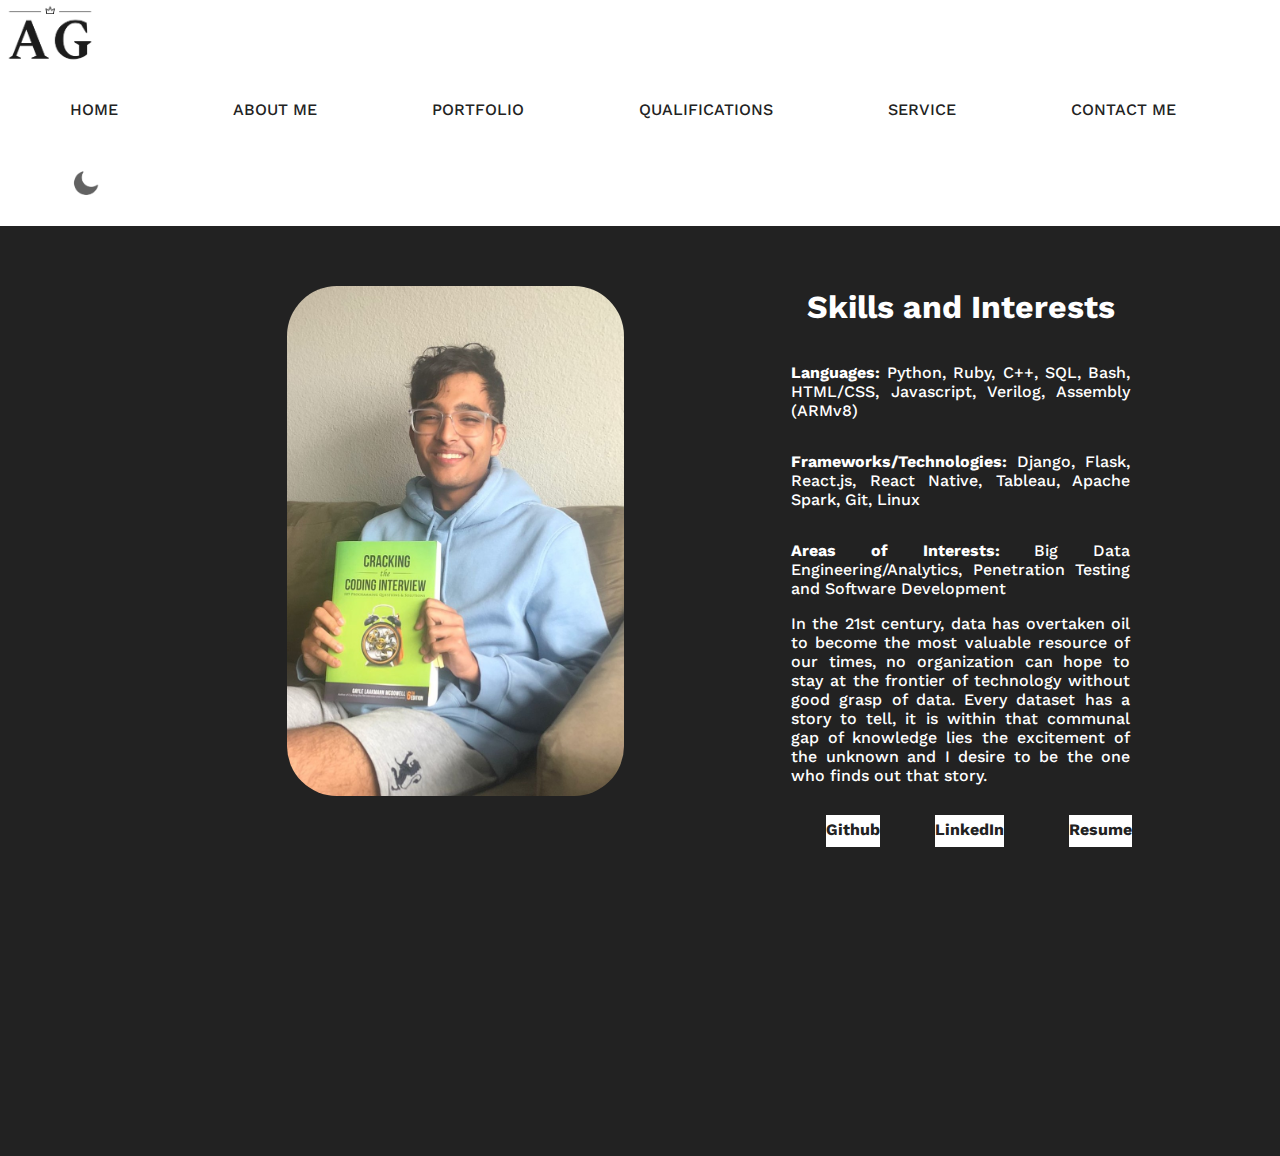
<file: Qualification.html>
<!DOCTYPE html>
<html>
<head>
<link href="https://fonts.googleapis.com/css?family=Work+Sans:400,600">
<link href="styles_qual.css" rel="stylesheet" type="text/css">
<script src="scripts.js"></script>
<meta charset="UTF-8">
<title>Akash Gajendra</title>
</head>

<body>
	<header>
		<!-- Setting up the navigation bar -->
		<div class="container">
			<img src="Images/logo.png" id="logo1" width="100" height="70" alt="logo">
			<nav>
				<ul>
					<li><a href="index.html">Home</li>
					<li><a href="AboutMe.html">About Me</li>
					<li><a href="Portfolio.html">Portfolio</li>
					<li><a href="Qualification.html">Qualifications</li>
					<li><a href="Service.html">Service</li>
					<li><a href="mailto: akashgajendra2000@gmail.com">Contact Me</a></li>
					<li><img src="Images/moon.png" id="icon" onclick="changeMode()"></li>
				</ul>
				
			</nav>
		</div>
	</header>
	
	<div class="description">
		<div class="image-container_4 center_4 img">
			<img src="Images/image_qual2.jpeg">	
		</div>
		
		<div class="text-container_4">

				<center><h1>Skills and Interests</h1></center>
				<p>
					<b>Languages:</b> Python, Ruby, C++, SQL, Bash, HTML/CSS, Javascript, Verilog, Assembly (ARMv8)
				</p>
				<p>
					<b>Frameworks/Technologies:</b> Django, Flask, React.js, React Native, Tableau, Apache Spark, Git, Linux
				</p>
				<p>
					<b>Areas of Interests:</b> Big Data Engineering/Analytics, Penetration Testing and Software Development
				</p>
				
				In the 21st century, data has overtaken oil to become the most valuable resource of our times, no organization can hope to stay at the frontier of technology 
				without good grasp of data. Every dataset has a story to tell, it is within that communal gap of knowledge lies the excitement of the unknown and I desire to 
				be the one who finds out that story.
				
				<div class="Boxes">
					<p><div class="Resume_Box">
						<b><a href="https://github.com/akash-gajendra">Github</b></a>
					</div>
					<div class="LinkedIn_Box">
						<b><a href="https://www.linkedin.com/in/akash-gajendra-3604a4181">LinkedIn</a></b>
					</div>
					<div class="Resume_Box">
						<!-- <b><a href="https://drive.google.com/drive/folders/1-BsoT_G0lxwz1RT5l4AoBxtiSrtkEm1-?usp=sharing">Resume</a></b> -->
						<b><a href="https://drive.google.com/file/d/1yeKq1rSkZo8-K3OBtjo-5a65w8si-OLg/preview">Resume</a></b>
						<!-- <iframe src="https://drive.google.com/file/d/1yeKq1rSkZo8-K3OBtjo-5a65w8si-OLg/preview" width="640" height="480" allow="autoplay">Resume</iframe> -->
					</div>
					</p>
				</div> 
				
		</div>
	</div>	
	
	
</body>
</html>
</file>
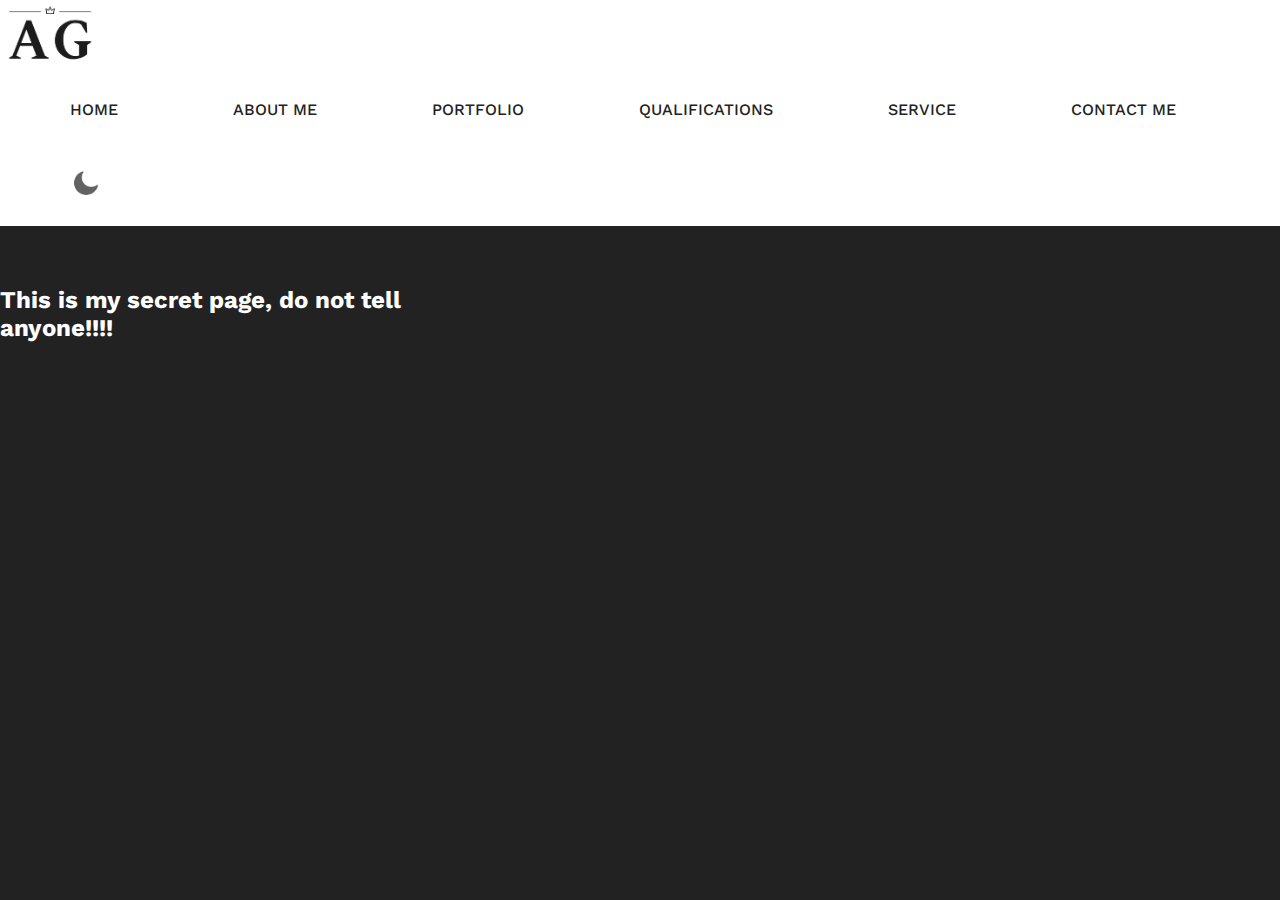
<file: secret.html>
<!DOCTYPE html>
<html lang="en">
<head>
    <meta charset="UTF-8">
    <meta http-equiv="X-UA-Compatible" content="IE=edge">
    <link href="styles_sec.css" rel="stylesheet" type="text/css">
	<script src="scripts.js"></script>
    <meta name="viewport" content="width=device-width, initial-scale=1.0">
    <title>Document</title>
</head>
<body>
    <header>
		<div class="container">
			<img src="Images/logo.png" id="logo1" width="100" height="70" alt="logo">
			<nav>
				<ul>
					<li><a href="index.html">Home</li>
					<li><a href="AboutMe.html">About Me</li>
					<li><a href="Portfolio.html">Portfolio</li>
					<li><a href="Qualification.html">Qualifications</li>
					<li><a href="Service.html">Service</li>
					<li><a href="mailto: akashgajendra2000@gmail.com">Contact Me</a></li>
					<li><img src="Images/moon.png" id="icon" onclick="changeMode()"></li>
				</ul>
				
			</nav>
		</div>
	</header>
	<div class="secret_container"><h2>This is my secret page, do not tell anyone!!!!</h2></div>
    
</body>
</html>
</file>
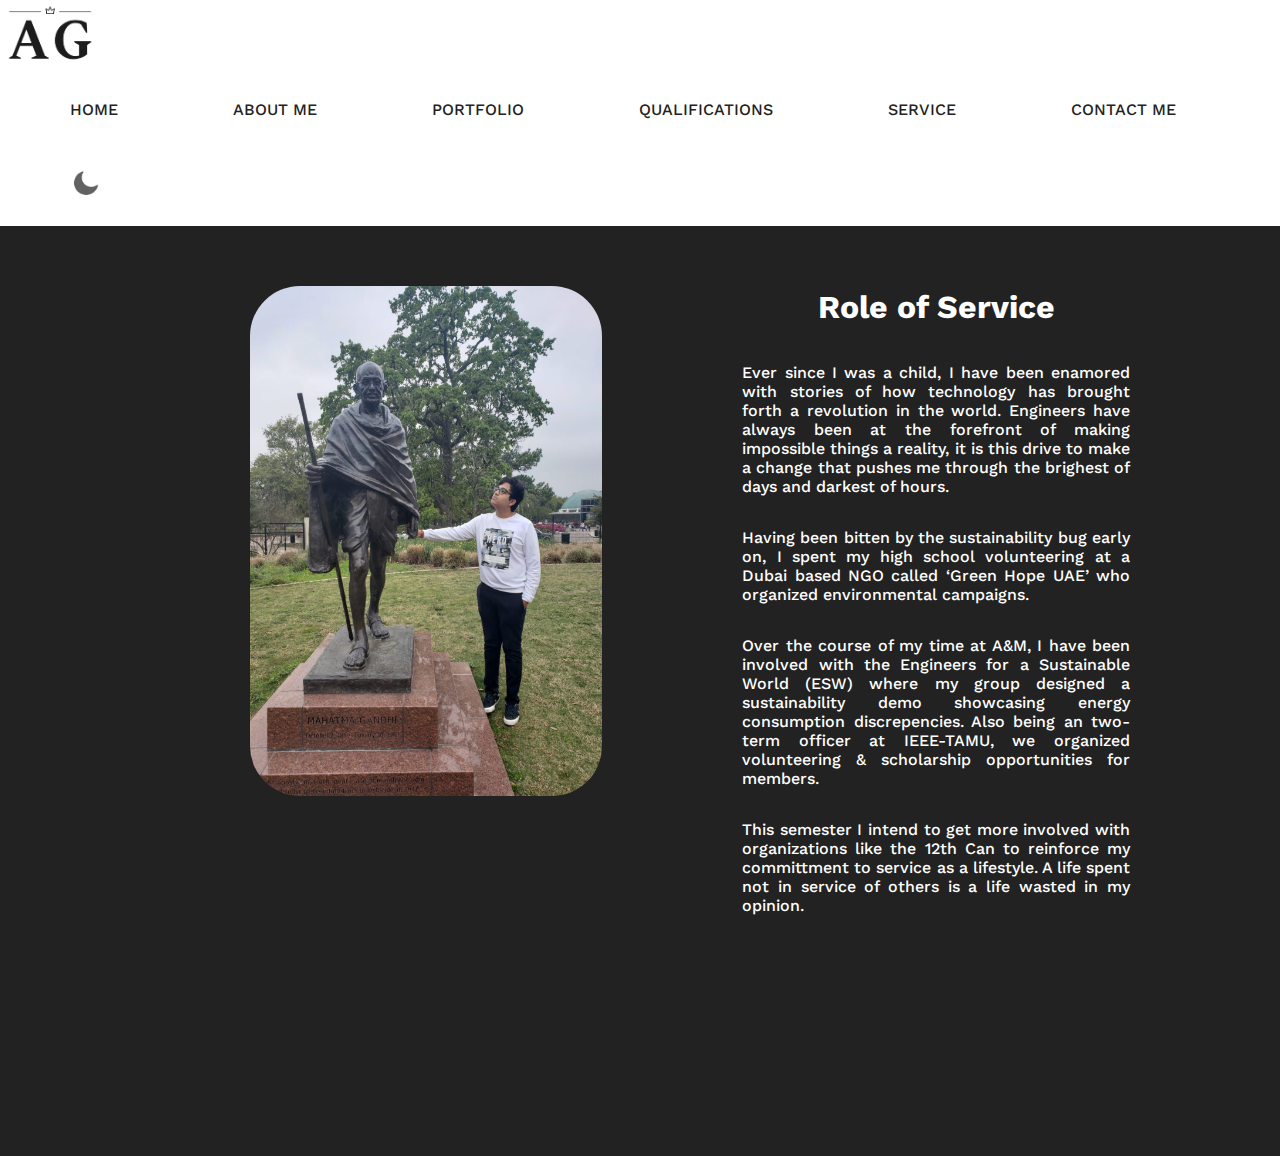
<file: Service.html>
<!DOCTYPE html>
<html>
<head>
<link href="https://fonts.googleapis.com/css?family=Work+Sans:400,600">
<link href="styles_serv.css" rel="stylesheet" type="text/css">
<script src="scripts.js"></script>
<meta charset="UTF-8">
<title>Akash Gajendra</title>
</head>

<body>
	<header>
		<!-- Setting up the navigation bar -->
		<div class="container">
			<img src="Images/logo.png" id="logo1" width="100" height="70" alt="logo">
			<nav>
				<ul>
					<li><a href="index.html">Home</li>
					<li><a href="AboutMe.html">About Me</li>
					<li><a href="Portfolio.html">Portfolio</li>
					<li><a href="Qualification.html">Qualifications</li>
					<li><a href="Service.html">Service</li>
					<li><a href="mailto: akashgajendra2000@gmail.com">Contact Me</a></li>
					<li><img src="Images/moon.png" id="icon" onclick="changeMode()"></li>
				</ul>
				
			</nav>
		</div>
	</header>
	
	<div class="description">
		<div class="image-container_5 center_5">
			<img src="Images/image_service.jpeg">	
		</div>
		
		<div class="text-container_5">

				<center><h1>Role of Service</h1></center>
				<!-- <p>
					As Isaac Asmimov once said, "Science can amuse and fascinate us all, but it is engineering that changes the world."
					Ever since I was a child, I have been enamored with stories of how the technology has brought forth a massive revolution in the world around us. 
				</p>
				<p>
					Engineers have always been at the forefront of making conventionally implausible things a reality whether it be through exploring the frontier 
					of space or the ability to transmit data via internet. It is that desire to make a change that drives me through the
					brighest of days and the darkest of hours.
				</p>
				<p>
					Having been bitten by the sustainability bug early on, I spent my high school volunteering at a Dubai based NGO called ‘Green Hope UAE’ 
					who organized clean-up and recycling campaigns in collaboration with the UN.
				</p> -->
				<p>
					Ever since I was a child, I have been enamored with stories of how technology has brought forth a revolution in the world.
					Engineers have always been at the forefront of making impossible things a reality, it is this drive to make a change that pushes 
					me through the brighest of days and darkest of hours. 
				</p>
				<p>
					Having been bitten by the sustainability bug early on, I spent my high school volunteering at a Dubai based NGO called ‘Green Hope UAE’ 
					who organized environmental campaigns.
				</p> 
				<p>
					Over the course of my time at A&M, I have been involved with the Engineers for a Sustainable World (ESW) where my group designed a 
					sustainability demo showcasing energy consumption discrepencies. Also being an two-term officer 
					at IEEE-TAMU, we organized volunteering & scholarship opportunities for members. 
				</p>
				
				<p>This semester I intend to get more involved with organizations like the 12th Can to reinforce my committment to 
					service as a lifestyle. A life spent not in service of others is a life wasted in my opinion.
				</p>
				
		</div>
	</div>	
	
</body>
</html>
</file>
<file: styles.css>
@import url('https://fonts.googleapis.com/css?family=Work+Sans:400,600');

/* Navbar CSS setup */

html{
	scroll-behavior: smooth;
}
body {
  margin:0;
  background:var(--secondary-color);
  font-family: 'Work Sans', sans-serif;
  font-weight:500;
  /*background-size: 30px 30px;
  background-position: 0 0, 15px 15px;
  */
}

.container{
	/*width=80%;*/
	margin:0 auto;
}

header{
	/*background: #0101DF;*/
	/*background: #55d6aa;*/
	background:var(--primary-color);
}

header::after{
	content: '';
	display: table;
	clear: both;
}


.logo{
	float: left;
	padding-top: 10px;
	padding-bottom: 10px 0;
	padding-left: 20px;
}

nav{
	float: right;
}

nav ul{
	margin: 0;
	padding: 0;
	list-style: none;
}

nav li{
	display: inline-block;
	margin-left: 70px;
	padding-top: 26px;
	padding-right: 40px;
	padding-bottom: 23px;
	position: relative;
}

nav a{
	color:var(--secondary-color);
	text-decoration: none;
	text-transform: uppercase;
	font-size: 16px;
	padding-top: 5px;
}

nav a:hover{
	color:var(--secondary-color);
}

nav a::before{
	content: '';
	display: block;
	height: 5px;
	background-color:var(--secondary-color);
	position: absolute; 
	top: 0;
	width: 0%;
	transition: all ease-in-out 300ms;
}

nav a:hover::before{
	width: 70%;
}

.boxed{
	width:225px;
	height:20px; 
	vertical-align: center;
	text-align: center;
	margin:0 auto;
	border: 1px var(--secondary-color);
	padding-top: 23px;
}

.boxed > a{
	text-transform: uppercase;
	text-decoration: none;
	color: var(--secondary-color);
}


/*Icon Period
Navbar white color #FFFF
Body black color #222*/

:root{
	--primary-color: #FFFF;
	--secondary-color: #222;
	--logo: "Images/logo.png";

}

.light-theme{
	--primary-color: #222;
	--secondary-color: #FFFF;
	--logo:"Images/weblogo.png";
}

#icon{
	width: 30px;
	cursor: pointer;
}

/*Welcome Container*/
.description{
	/*display: inline-block*/
	display: flex;
	margin-right: 150px;
	height: 100vh;
	z-index: 3;
	padding-top: 30px;
}


/*Welcome Image Container - #1*/
.center_1 {
  /*margin-left: 250px;*/
  margin-right: 20px;
  margin-top: 30px;
  margin-left: 250px;
  width: 50%;
}

.image-container{
	width: 350px;
	height: 510px;
	position: relative;
	color: var(--primary-color);
}

.image-container img{
	width: 90%;
	height: 100%;
	border-radius: 50px;
	margin-left: 10%;
}

.fade::after{
	content: "Disclaimer: This is me.";
	display: flex;
	color: white;
	width: 90%;
	height:100%;
	font-size: 40;
	justify-content: center;
	align-items: center;
	background: black;
	position: absolute;
	top: 0;
	left: 0;
	opacity: 0;
	transition: opacity 0.5s ease;
	border-radius: 50px;
	margin-left: 10%;
}

.fade:hover::after{
	opacity: 0.6;
}

/*Welcome Text Container - #2*/
.text-container{
	display: flex;
	flex-direction: column;
	margin-left: 200px; 
	font-size: 30;
	padding-top: 40px;
	color: var(--primary-color);
	width: 31%;
	text-align: justify;
	border: var(--primary-color);
}

.wrapper{
	border: var(--primary-color);
	background-color: var(--primary-color);
	color: var(--secondary-color);
	text-align: center;
	height: 45px;
	/*font-size: 17px;
	padding-top: 5px;
	padding-bottom: 5px;*/
}

.wrapper span:before{
	content: '';
	animation: animate infinite 5s;
}

@keyframes animate{
	0%{
		content: 'SWE';
		color: var(--secondary-color);
		font-size: 15;
	}
	50%{
		content: 'Cyber Security';
		color:var(--secondary-color);
		font-size: 15;
	}
	100%{
		content: 'Data Science';
		color:var(--secondary-color);
		font-size: 15;
	}
}

a {
   text-decoration: none;
}



.scroll-down{
	position: absolute;
	bottom: 5px;
	left: 49%;
	z-index: 20;
	margin-top: 90vh;
	transform: translateX(-90%);
	display: flex;
	flex-direction: column;
	align-items: center;
}

.scroll-down:active{
	opacity: 0;
	animation: dissapear 1s infinite;
	color: red;
}

@keyframes dissapear{
	0%{
		opacity:0;
	}
	100%{
		opacity:0;
	}
}

.mouse{
	width: 20px;
	height: 50px;
	border: 2px solid white;
	border-radius: 20px;
	display: flex;
}


.mouse span{
	width: 9px;
	height: 9px;
	background-color: white;
	display: block;
	border-radius: 50%; 
	margin:auto;
	animation: movewheel 0.8s linear infinite;
}


.arrow span{
	display: block;
	width: 10px;
	height: 10px;
	border: 2px solid transparent;
	border-right-color: white;
	border-bottom-color: white;
	transform: rotate(45deg); 
	bottom: 0px;
	animation: movearrow 1s linear infinite;
}


@keyframes movewheel{
	0%{
		opacity: 0;
		transform: translateY(-1rem);
	}
	100%{
		opacity: 1;
		transform: translateY(+1rem);
	}
}

@keyframes movearrow{
	0%{
		opacity: 0;
	}
	0%{
		opacity: 0.25;
	}
	0%{
		opacity: 0.50;
	}
	100%{
		opacity: 1;
	}
}
</file>
<file: styles_about.css>
@import url('https://fonts.googleapis.com/css?family=Work+Sans:400,600');

/* Navbar CSS setup */

html{
	scroll-behavior: smooth;
}
body {
  margin:0;
  background: var(--secondary-color);
  font-family: 'Work Sans', sans-serif;
  font-weight:500;
  /*background-size: 30px 30px;
  background-position: 0 0, 15px 15px;
  */
}

.container{
	/* width=80%; */
	margin:0 auto;
}

header{
	/*background: #0101DF;*/
	/*background: #55d6aa;*/
	/* background: #FFFF; */
	background:var(--primary-color);
}

header::after{
	content: '';
	display: table;
	clear: both;
}


.logo{
	float: left;
	padding-top: 10px;
	padding-bottom: 10px 0;
	padding-left: 20px;
}

nav{
	float: right;
}

nav ul{
	margin: 0;
	padding: 0;
	list-style: none;
}

nav li{
	display: inline-block;
	margin-left: 70px;
	padding-top: 26px;
	padding-right: 40px;
	padding-bottom: 23px;
	position: relative;
}

nav a{
	color:var(--secondary-color);
	text-decoration: none;
	text-transform: uppercase;
	font-size: 16px;
	padding-top: 5px;
}

nav a:hover{
	color:var(--secondary-color);
}

nav a::before{
	content: '';
	display: block;
	height: 5px;
	background-color:var(--secondary-color);
	position: absolute; 
	top: 0;
	width: 0%;
	transition: all ease-in-out 300ms;
}

nav a:hover::before{
	width: 70%;
}

.boxed{
	width:225px;
	height:20px; 
	vertical-align: center;
	text-align: center;
	margin:0 auto;
	border: 1px var(--secondary-color);
	padding-top: 23px;
}
.boxed > a{
	text-transform: uppercase;
	text-decoration: none;
	color: var(--secondary-color);
}

/*Icon Period
Navbar white color #FFFF
Body black color #222*/

:root{
	--primary-color: #FFFF;
	--secondary-color: #222;
	--logo: "Images/logo.png";

}

.light-theme{
	--primary-color: #222;
	--secondary-color: #FFFF;
	--logo:"Images/weblogo.png";
}

#icon{
	width: 30px;
	cursor: pointer;
}


/*PAGE 2 - ABOUT*/
.About{
	display: flex;
	flex-direction: row;
	position: absolute;
	height: 90vh;
	width: 100%;
	color: yellow;
	justify-content: space-around;
	/* padding-top: 20px; */
	padding-top: 25px;
	background: linear-gradient(top,white,black);
	z-index: 2;
}

#slider{
	overflow: hidden;
}

#slider figure{
	position: relative;
	width: 500%;
	margin: 0;
	left: 0;
	animation: 10s slider infinite;
}

#slider figure img{
	float: left;
	width: 20%;
}

@keyframes slider{
	0%{
		left: 0;
	}
	20%{
		left: 0;
	}
	40%{
		left: -100%;
	}
	60%{
		left: -100%;
	}
	70%{
		left: -200%;
	}
	80%{
		left: -200%;
	}
	100%{
		left: 0%;
	}
}

.center_2 {
  /*margin-left: 250px;*/
  margin-right: 200px;
  width: 35%;
  border-radius: 100px;
  margin-top: 30px;

}

.image-container_2{
	width: 350px;
	height: 510px;
	position: relative;
	color: white;
	margin-left:200px;
	margin-top: 40px; 
}

.image-container_2 img{
	width: 100%;
	height: 100%;
}

/*About Me Text Container - #2*/
.text-container_2{
	display: flex;
	flex-direction: column;
	/* #margin-left: 110px; */
	margin-left: 150px; 
	font-size: 30;
	color: var(--primary-color);
	width: 30%;
	text-align: justify;
	margin-top: 10px;
}


.Boxes{
	text-align: center;
	display: flex;
	flex-direction: row;
	margin-top: 30px;
}

.Instagram_Box{
	background-color: var(--primary-color);;
	width: 50%;
	margin-right: 40px;
	margin-left: 40px;
	vertical-align: middle;
	padding-top: 5px;
	color: var(--secondary-color);
}

.Quora_Box{
	background-color: var(--primary-color);
	color: var(--secondary-color);
	width: 50%;
	padding-top: 5px;
	margin-right: 40px;
	margin-left: 40px;
	vertical-align: middle;
}


.Boxes a{
	text-decoration: none;
	color: var(--secondary-color);
}
.Boxes a:visited{
	text-decoration: none;
	color: var(--secondary-color);
}

h1{
	animation: type 4.5s steps(9) infinite ;
	animation-delay: 4.5s;
	overflow: hidden;
	white-space: nowrap;
	border-right: 3px solid var(--primary-color);
	width: 9ch;
}

@keyframes type{
	0%{
		width: 0ch;
	}
	100%{
		width: 9ch;
	}
}
</file>
<file: styles_port.css>
@import url('https://fonts.googleapis.com/css?family=Work+Sans:400,600');

/* Navbar CSS setup */

html{
	scroll-behavior: smooth;
}
body {
  margin:0;
  background: var(--secondary-color);
  font-family: 'Work Sans', sans-serif;
  font-weight:500;
  /*background-size: 30px 30px;
  background-position: 0 0, 15px 15px;
  */
}

.container{
	/* width=80%; */
	margin:0 auto;
}

header{
	/*background: #0101DF;*/
	/*background: #55d6aa;*/
	/* background: #FFFF; */
	background:var(--primary-color);
}

header::after{
	content: '';
	display: table;
	clear: both;
}


.logo{
	float: left;
	padding-top: 10px;
	padding-bottom: 10px 0;
	padding-left: 20px;
}

nav{
	float: right;
}

nav ul{
	margin: 0;
	padding: 0;
	list-style: none;
}

nav li{
	display: inline-block;
	margin-left: 70px;
	padding-top: 26px;
	padding-right: 40px;
	padding-bottom: 23px;
	position: relative;
}

nav a{
	color:var(--secondary-color);
	text-decoration: none;
	text-transform: uppercase;
	font-size: 16px;
	padding-top: 5px;
}

nav a:hover{
	color:var(--secondary-color);
}

nav a::before{
	content: '';
	display: block;
	height: 5px;
	background-color:var(--secondary-color);
	position: absolute; 
	top: 0;
	width: 0%;
	transition: all ease-in-out 300ms;
}

nav a:hover::before{
	width: 70%;
}

.boxed{
	width:225px;
	height:20px; 
	vertical-align: center;
	text-align: center;
	margin:0 auto;
	border: 1px var(--secondary-color);
	padding-top: 23px;
}
.boxed > a{
	text-transform: uppercase;
	text-decoration: none;
	color: var(--secondary-color);
}

/*Icon Period
Navbar white color #FFFF
Body black color #222*/

:root{
	--primary-color: #FFFF;
	--secondary-color: #222;
	--logo: "Images/logo.png";

}

.light-theme{
	--primary-color: #222;
	--secondary-color: #FFFF;
	--logo:"Images/weblogo.png";
}

#icon{
	width: 30px;
	cursor: pointer;
}


/*PAGE 3 - Portfolio*/
.Work{
	font-size: 30px;
	margin-top: 800px;
	padding-top: 0px;
	height: 100vh;
	z-index: 1;
	display: flex;
	flex-direction: column;
}

.Center {
  position:absolute;
  margin-top: 755px;
  top:23%;
  left:50%;
  transform:translate(-50%,-50%);
}

.pheader{
  color: white;
}

.glitch-effect > div {
  font-size:55px;
  text-transform:capitalize;
}
.glitch-effect > div:nth-child(4) {
  color:#f5f5f5;
  animation:moveDown 500ms ease-in-out infinite;
}
@keyframes moveDown {
  0%,100% {
    transform:translate(-50%,-50%);
  }
  50% {
    transform:translate(-50%,-48.5%);
  }
}
.glitch-effect > div:nth-child(3) {
  color:blue;
  animation:moveUp 500ms ease-in-out infinite;
}
@keyframes moveUp {
  0%,100% {
    transform:translate(-50%,-50%);
  }
  50% {
    transform:translate(-50%,-51.5%);
  }
}
.glitch-effect > div:nth-child(2) {
  color:green;
  animation:moveRight 500ms ease-in-out infinite;
}
@keyframes moveRight {
  0%,100% {
    transform:translate(-50%,-50%);
  }
  50% {
    transform:translate(-48.5%,-50%);
  }
}
.glitch-effect > div:nth-child(1) {
  color:orangered;
  animation:moveLeft 500ms ease-in-out infinite;
}
@keyframes moveLeft {
  0%,100% {
    transform:translate(-50%,-50%);
  }
  50% {
    transform:translate(-51.5%,-50%);
  }
}

.Row_1{
	display: flex;
	margin-bottom: -30px;
}

.Row_2{
	display: flex;
	margin-bottom: 30px;
}


.flip-card {
  background-color: transparent;
  margin-top: 130px;
  margin-left: 100px;
  width: 250px;
  height: 200px;
  border: 0.5px solid var(--primary-color);
  perspective: 1000px; /* Remove this if you don't want the 3D effect */
}

.flip-card_B {
  background-color: transparent;
  margin-top: 260px;
  margin-left: 110px;
  width: 250px;
  height: 200px;
  border: 0.5px solid var(--primary-color);
  perspective: 1000px; /* Remove this if you don't want the 3D effect */
}

/* This container is needed to position the front and back side */
.flip-card-inner {
  position: relative;
  width: 100%;
  height: 100%;
  text-align: center;
  transition: transform 0.8s;
  transform-style: preserve-3d;
}

/* Do an horizontal flip when you move the mouse over the flip box container */
.flip-card:hover .flip-card-inner {
  transform: rotateY(180deg);
}

/* Position the front and back side */
.flip-card-front, .flip-card-back {
  position: absolute;
  width: 100%;
  height: 100%;
  -webkit-backface-visibility: hidden; /* Safari */
  backface-visibility: hidden;
}

/* Style the front side (fallback if image is missing) */
.flip-card-front {
  background-color: black;
  color: black;
}

/* Style the back side */
.flip-card-back {
  /*background-image: linear-gradient(blue, lightblue);*/
  background-color: var(--primary-color);
  color:var(--secondary-color);
  transform: rotateY(180deg);
  font-size: 25px;
}

a :visited{
  text-decoration: none;
  color:var(--secondary-color);
}

a :active{
  text-decoration: none;
  color:black;
}
</file>
<file: styles_qual.css>
@import url('https://fonts.googleapis.com/css?family=Work+Sans:400,600');

/* Navbar CSS setup */

html{
	scroll-behavior: smooth;
}
body {
  margin:0;
  background: var(--secondary-color);
  font-family: 'Work Sans', sans-serif;
  font-weight:500;
  /*background-size: 30px 30px;
  background-position: 0 0, 15px 15px;
  */
}

.container{
	/* width=80%; */
	margin:0 auto;
}

header{
	/*background: #0101DF;*/
	/*background: #55d6aa;*/
	/* background: #FFFF; */
	background:var(--primary-color);
}

header::after{
	content: '';
	display: table;
	clear: both;
}


.logo{
	float: left;
	padding-top: 10px;
	padding-bottom: 10px 0;
	padding-left: 20px;
}

nav{
	float: right;
}

nav ul{
	margin: 0;
	padding: 0;
	list-style: none;
}

nav li{
	display: inline-block;
	margin-left: 70px;
	padding-top: 26px;
	padding-right: 40px;
	padding-bottom: 23px;
	position: relative;
}

nav a{
	color:var(--secondary-color);
	text-decoration: none;
	text-transform: uppercase;
	font-size: 16px;
	padding-top: 5px;
}

nav a:hover{
	color:var(--secondary-color);
}

nav a::before{
	content: '';
	display: block;
	height: 5px;
	background-color:var(--secondary-color);
	position: absolute; 
	top: 0;
	width: 0%;
	transition: all ease-in-out 300ms;
}

nav a:hover::before{
	width: 70%;
}

.boxed{
	width:225px;
	height:20px; 
	vertical-align: center;
	text-align: center;
	margin:0 auto;
	border: 1px var(--secondary-color);
	padding-top: 23px;
}
.boxed > a{
	text-transform: uppercase;
	text-decoration: none;
	color: var(--secondary-color);
}

/*Icon Period
Navbar white color #FFFF
Body black color #222*/

:root{
	--primary-color: #FFFF;
	--secondary-color: #222;
	--logo: "Images/logo.png";

}

.light-theme{
	--primary-color: #222;
	--secondary-color: #FFFF;
	--logo:"Images/weblogo.png";
}

#icon{
	width: 30px;
	cursor: pointer;
}


/*Qualification Container*/
.description{
	/*display: inline-block*/
	display: flex;
	margin-right: 150px;
	height: 100vh;
	z-index: 3;
	padding-top: 30px;
}


/*Qualification Image Container - #4*/
.center_4 {
  /*margin-left: 250px;*/
  margin-right: 20px;
  margin-top: 30px;
  margin-left: 250px;
  width: 50%;
  border-radius: 50px;
}

.image-container_4{
	width: 390px;
	height: 510px;
	position: relative;
	color: white;

}

.image-container_4 img{
	width: 90%;
	height: 100%;
	border-radius: 50px;
	margin-left: 10%;
}

/*Qualification - #4*/

.Boxes{
	text-align: center;
	display: flex;
	flex-direction: row;
	margin-top: 30px;
}

.Resume_Box{
	background-color:var(--primary-color);
	width: 90%;
	margin-right: 35px;
	margin-left: 35px;
	vertical-align: middle;
	padding-top: 5px;
	color:var(--secondary-color);
}

.LinkedIn_Box{
	background-color:var(--primary-color);
	color: var(--secondary-color);
	width: 90%;
	padding-top: 5px;
	margin-right: 30px;
	margin-left: 20px;
	vertical-align: middle;
}


.Boxes a{
	text-decoration: none;
	color: var(--secondary-color);
}

.Boxes a:visited{
	text-decoration: none;
	color:var(--secondary-color);
}

/*h1{
	animation: type 4.5s steps(9) infinite ;
	animation-delay: 4.5s;
	overflow: hidden;
	white-space: nowrap;
	border-right: 3px solid white;
	width: 9ch;
}*/

.text-container_4{
	display: flex;
	flex-direction: column;
	margin-left: 13%; 
	font-size: 30;
	color:var(--primary-color);
	width: 30%;
	text-align: justify;
	margin-top: 10px;
}
</file>
<file: styles_sec.css>
@import url('https://fonts.googleapis.com/css?family=Work+Sans:400,600');

/* Navbar CSS setup */

html{
	scroll-behavior: smooth;
}
body {
  margin:0;
  background:var(--secondary-color);
  font-family: 'Work Sans', sans-serif;
  font-weight:500;
  /*background-size: 30px 30px;
  background-position: 0 0, 15px 15px;
  */
}

.container{
	/*width=80%;*/
	margin:0 auto;
}

header{
	/*background: #0101DF;*/
	/*background: #55d6aa;*/
	background:var(--primary-color);
}

header::after{
	content: '';
	display: table;
	clear: both;
}


.logo{
	float: left;
	padding-top: 10px;
	padding-bottom: 10px 0;
	padding-left: 20px;
}

nav{
	float: right;
}

nav ul{
	margin: 0;
	padding: 0;
	list-style: none;
}

nav li{
	display: inline-block;
	margin-left: 70px;
	padding-top: 26px;
	padding-right: 40px;
	padding-bottom: 23px;
	position: relative;
}

nav a{
	color:var(--secondary-color);
	text-decoration: none;
	text-transform: uppercase;
	font-size: 16px;
	padding-top: 5px;
}

nav a:hover{
	color:var(--secondary-color);
}

nav a::before{
	content: '';
	display: block;
	height: 5px;
	background-color:var(--secondary-color);
	position: absolute; 
	top: 0;
	width: 0%;
	transition: all ease-in-out 300ms;
}

nav a:hover::before{
	width: 70%;
}

.boxed{
	width:225px;
	height:20px; 
	vertical-align: center;
	text-align: center;
	margin:0 auto;
	border: 1px var(--secondary-color);
	padding-top: 23px;
}

.boxed > a{
	text-transform: uppercase;
	text-decoration: none;
	color: var(--secondary-color);
}


/*Icon Period
Navbar white color #FFFF
Body black color #222*/

:root{
	--primary-color: #FFFF;
	--secondary-color: #222;
	--logo: "Images/logo.png";

}

.light-theme{
	--primary-color: #222;
	--secondary-color: #FFFF;
	--logo:"Images/weblogo.png";
}

#icon{
	width: 30px;
	cursor: pointer;
}

/*Secret Text Container - #2*/
.secret_container{
	/* display: flex; */
	flex-direction: column;
	/* margin-left: 200px;  */
	font-size: 30;
	padding-top: 40px;
	color: var(--primary-color);
	width: 40%;
	/* text-align: justify; */
	border: var(--primary-color);
}
</file>
<file: styles_serv.css>
@import url('https://fonts.googleapis.com/css?family=Work+Sans:400,600');

/* Navbar CSS setup */

html{
	scroll-behavior: smooth;
}
body {
  margin:0;
  background: var(--secondary-color);
  font-family: 'Work Sans', sans-serif;
  font-weight:500;
  /*background-size: 30px 30px;
  background-position: 0 0, 15px 15px;
  */
}

.container{
	/* width=80%; */
	margin:0 auto;
}

header{
	/*background: #0101DF;*/
	/*background: #55d6aa;*/
	/* background: #FFFF; */
	background:var(--primary-color);
}

header::after{
	content: '';
	display: table;
	clear: both;
}


.logo{
	float: left;
	padding-top: 10px;
	padding-bottom: 10px 0;
	padding-left: 20px;
}

nav{
	float: right;
}

nav ul{
	margin: 0;
	padding: 0;
	list-style: none;
}

nav li{
	display: inline-block;
	margin-left: 70px;
	padding-top: 26px;
	padding-right: 40px;
	padding-bottom: 23px;
	position: relative;
}

nav a{
	color:var(--secondary-color);
	text-decoration: none;
	text-transform: uppercase;
	font-size: 16px;
	padding-top: 5px;
}

nav a:hover{
	color:var(--secondary-color);
}

nav a::before{
	content: '';
	display: block;
	height: 5px;
	background-color:var(--secondary-color);
	position: absolute; 
	top: 0;
	width: 0%;
	transition: all ease-in-out 300ms;
}

nav a:hover::before{
	width: 70%;
}

.boxed{
	width:225px;
	height:20px; 
	vertical-align: center;
	text-align: center;
	margin:0 auto;
	border: 1px var(--secondary-color);
	padding-top: 23px;
}
.boxed > a{
	text-transform: uppercase;
	text-decoration: none;
	color: var(--secondary-color);
}

/*Icon Period
Navbar white color #FFFF
Body black color #222*/

:root{
	--primary-color: #FFFF;
	--secondary-color: #222;
	--logo: "Images/logo.png";

}

.light-theme{
	--primary-color: #222;
	--secondary-color: #FFFF;
	--logo:"Images/weblogo.png";
}

#icon{
	width: 30px;
	cursor: pointer;
}

/*Service Container*/
.description{
	/*display: inline-block*/
	display: flex;
	margin-right: 150px;
	height: 100vh;
	z-index: 3;
	padding-top: 30px;
}


/*Service Image Container - #5*/
.center_5 {
  /*margin-left: 250px;*/
  margin-right: 20px;
  margin-top: 30px;
  margin-left: 250px;
  width: 50%;
}

.image-container_5{
	width: 390px;
	height: 510px;
	position: relative;
	color: white;

}

.image-container_5 img{
	width: 100%;
	height: 100%;
	border-radius: 50px;
	/* margin-left: 10%; */
}

.text-container_5{
	display: flex;
	flex-direction: column;
	margin-left: 120px; 
	font-size: 30;
	color:var(--primary-color);
	width: 38%;
	text-align: justify;
	margin-top: 10px;
}
</file>
